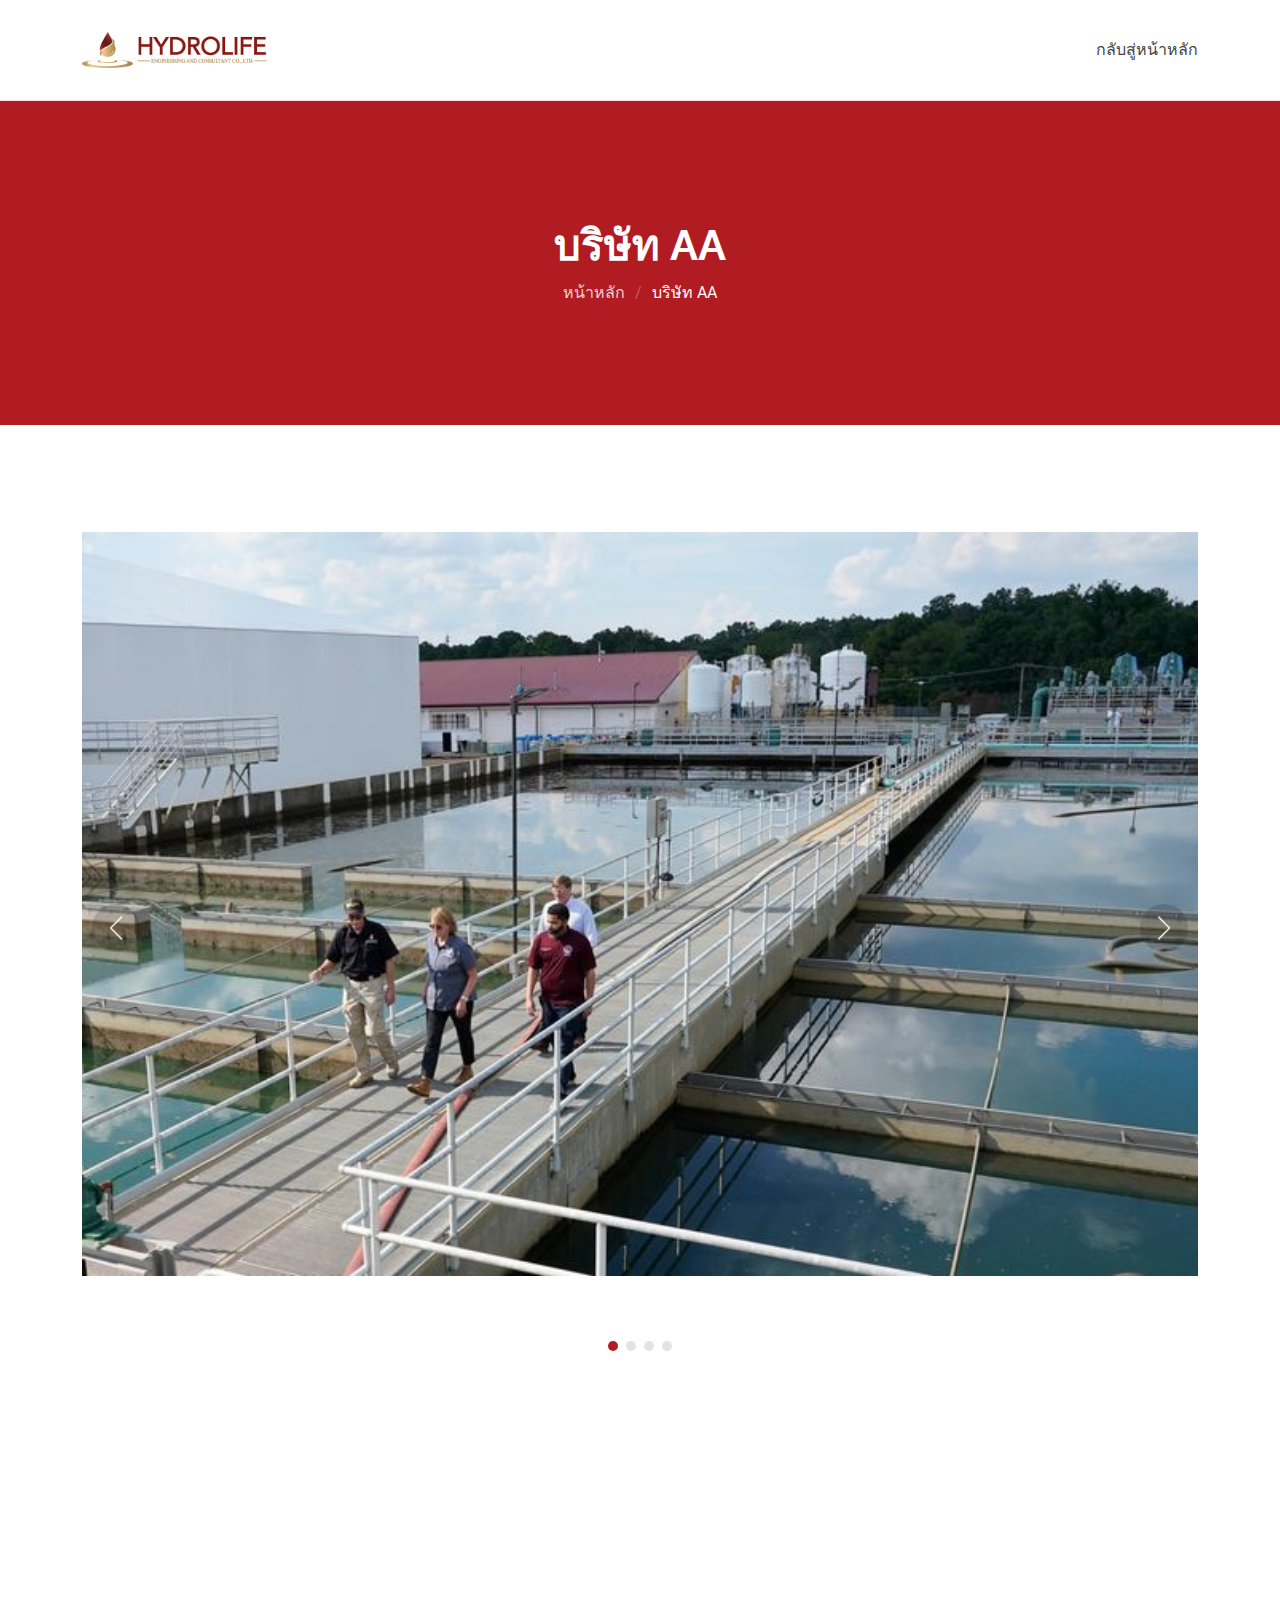
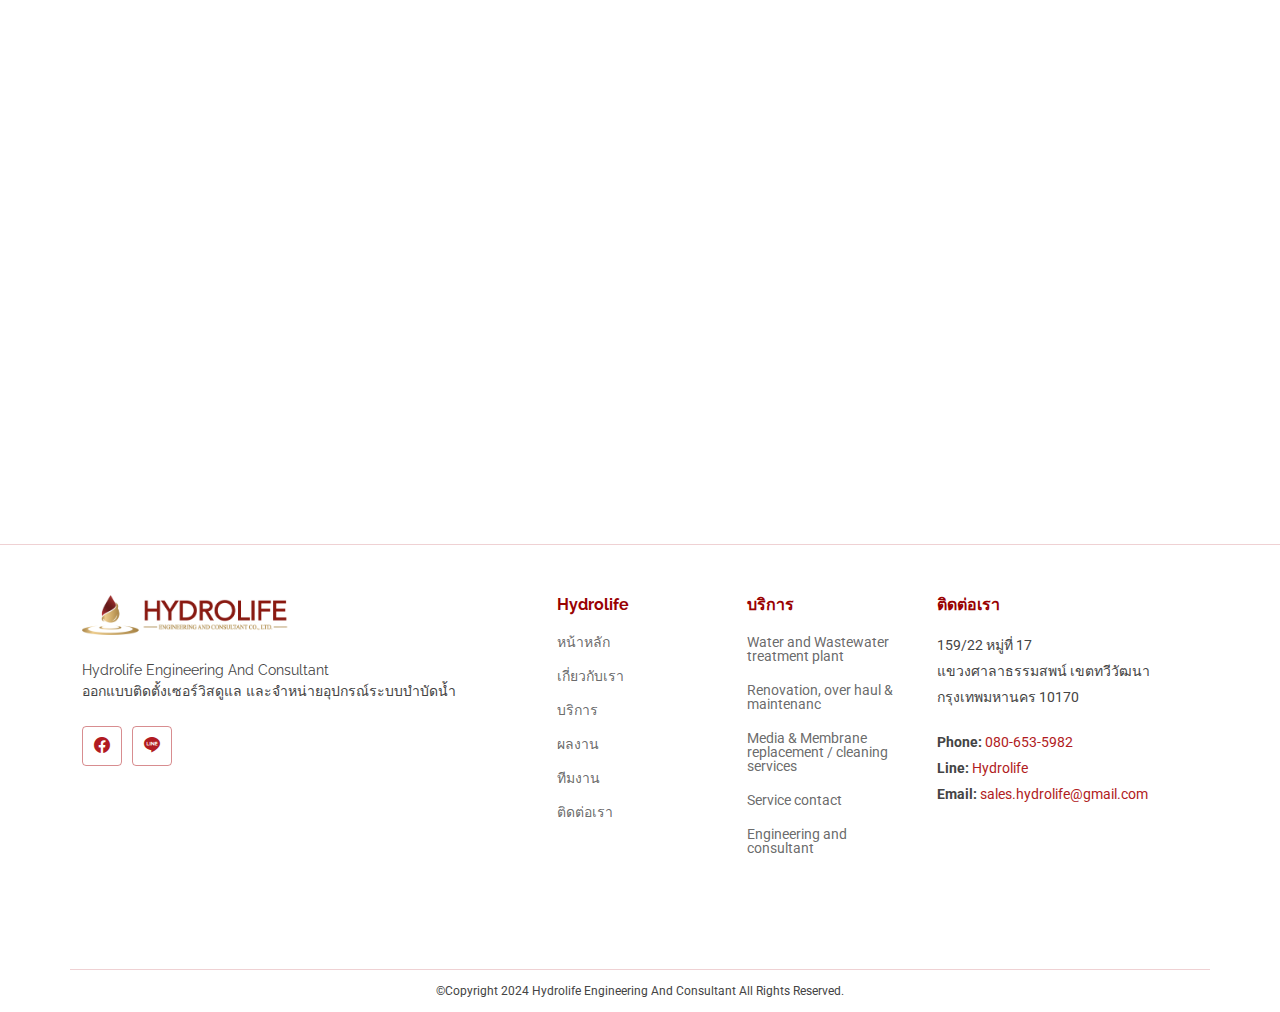
<file:  portfolio-details4.html>
<!DOCTYPE html>
<html lang="en">

<head>
  <meta charset="utf-8">
  <meta content="width=device-width, initial-scale=1.0" name="viewport">
  <title>Portfolio-Details-1</title>
  <meta content="" name="description">
  <meta content="" name="keywords">

 <!-- Favicons -->
 <link href="assets/img/Logo.png" rel="icon">
 <link href="assets/img/Logo.png" rel="apple-touch-icon">

  <!-- Fonts -->
  <link href="https://fonts.googleapis.com" rel="preconnect">
  <link href="https://fonts.gstatic.com" rel="preconnect" crossorigin>
  <link href="https://fonts.googleapis.com/css2?family=Roboto:ital,wght@0,100;0,300;0,400;0,500;0,700;0,900;1,100;1,300;1,400;1,500;1,700;1,900&family=Poppins:ital,wght@0,100;0,200;0,300;0,400;0,500;0,600;0,700;0,800;0,900;1,100;1,200;1,300;1,400;1,500;1,600;1,700;1,800;1,900&family=Raleway:ital,wght@0,100;0,200;0,300;0,400;0,500;0,600;0,700;0,800;0,900;1,100;1,200;1,300;1,400;1,500;1,600;1,700;1,800;1,900&display=swap" rel="stylesheet">

  <!-- Vendor CSS Files -->
  <link href="assets/vendor/bootstrap/css/bootstrap.min.css" rel="stylesheet">
  <link href="assets/vendor/bootstrap-icons/bootstrap-icons.css" rel="stylesheet">
  <link href="assets/vendor/aos/aos.css" rel="stylesheet">
  <link href="assets/vendor/glightbox/css/glightbox.min.css" rel="stylesheet">
  <link href="assets/vendor/swiper/swiper-bundle.min.css" rel="stylesheet">

  <!-- Main CSS File -->
  <link href="assets/css/main.css" rel="stylesheet">

</head>

<body class="portfolio-details-page">

  <header id="header" class="header d-flex align-items-center sticky-top">
    <div class="container-fluid container-xl position-relative d-flex align-items-center">

      <a href="index.html" class="logo d-flex align-items-center me-auto">
        <img src="assets/img/Hydrolift Logo.png" class="img-fluid" alt="">
      </a>

      <nav id="navmenu" class="navmenu">
        <ul>
          <li><a href="index.html">กลับสู่หน้าหลัก<br></a></li>
        </ul>
        <i class="mobile-nav-toggle d-xl-none bi bi-list"></i>
      </nav>

    </div>
  </header>

  <main class="main">

    <!-- Page Title -->
    <div class="page-title" data-aos="fade">
      <div class="container">
        <h1>บริษัท AA</h1>
        <nav class="breadcrumbs">
          <ol>
            <li><a href="index.html">หน้าหลัก</a></li>
            <li class="current">บริษัท AA</li>
          </ol>
        </nav>
      </div>
    </div><!-- End Page Title -->

    <!-- Portfolio Details Section -->
    <section id="portfolio-details" class="portfolio-details section">

      <div class="container" data-aos="fade-up">

        <div class="portfolio-details-slider swiper init-swiper">
          <script type="application/json" class="swiper-config">
            {
              "loop": true,
              "speed": 600,
              "autoplay": {
                "delay": 5000
              },
              "slidesPerView": "auto",
              "navigation": {
                "nextEl": ".swiper-button-next",
                "prevEl": ".swiper-button-prev"
              },
              "pagination": {
                "el": ".swiper-pagination",
                "type": "bullets",
                "clickable": true
              }
            }
          </script>
          <div class="swiper-wrapper align-items-center">

            <div class="swiper-slide">
              <img src="assets/img/t/t1.jpeg" alt="">
            </div>

            <div class="swiper-slide">
              <img src="assets/img/t/t2.jpg" alt="">
            </div>

            <div class="swiper-slide">
              <img src="assets/img/t/t3.jpg" alt="">
            </div>

            <div class="swiper-slide">
              <img src="assets/img/t/t5.jpg" alt="">
            </div>

          </div>
          <div class="swiper-button-prev"></div>
          <div class="swiper-button-next"></div>
          <div class="swiper-pagination"></div>
        </div>

        <div class="row justify-content-between gy-4 mt-4">

          <div class="col-lg-8" data-aos="fade-up">
            <div class="portfolio-description">
              <h2>ระบบจำกัดน้ำเสียภายในโรงงาน</h2>
              <p>
                Autem ipsum nam porro corporis rerum. Quis eos dolorem eos itaque inventore commodi labore quia quia. Exercitationem repudiandae officiis neque suscipit non officia eaque itaque enim. Voluptatem officia accusantium nesciunt est omnis tempora consectetur dignissimos. Sequi nulla at esse enim cum deserunt eius.
              </p>
              <p>
                Amet consequatur qui dolore veniam voluptatem voluptatem sit. Non aspernatur atque natus ut cum nam et. Praesentium error dolores rerum minus sequi quia veritatis eum. Eos et doloribus doloremque nesciunt molestiae laboriosam.
              </p>

              <div class="testimonial-item">
                <p>
                  <i class="bi bi-quote quote-icon-left"></i>
                  <span>Export tempor illum tamen malis malis eram quae irure esse labore quem cillum quid cillum eram malis quorum velit fore eram velit sunt aliqua noster fugiat irure amet legam anim culpa.</span>
                  <i class="bi bi-quote quote-icon-right"></i>
                </p>
                <div>
                  <img src="assets/img/testimonials/testimonials-2.jpg" class="testimonial-img" alt="">
                  <h3>Sara Wilsson</h3>
                  <h4>Designer</h4>
                </div>
              </div>

              <p>
                Impedit ipsum quae et aliquid doloribus et voluptatem quasi. Perspiciatis occaecati earum et magnam animi. Quibusdam non qui ea vitae suscipit vitae sunt. Repudiandae incidunt cumque minus deserunt assumenda tempore. Delectus voluptas necessitatibus est.
              </p>

              <p>
                Sunt voluptatum sapiente facilis quo odio aut ipsum repellat debitis. Molestiae et autem libero. Explicabo et quod necessitatibus similique quis dolor eum. Numquam eaque praesentium rem et qui nesciunt.
              </p>

            </div>
          </div>

          <div class="col-lg-3" data-aos="fade-up" data-aos-delay="100">
            <div class="portfolio-info">
              <h3>ข้อมูลโครงการ</h3>
              <ul>
                <li><strong>หมวดหมู่</strong>ระบบจำกัดน้ำเสียภายในโรงงาน</li>
                <li><strong>ลูกค้า</strong> ASU Company</li>
                <li><strong>วันที่ของโครงการ</strong>19 กรกฏาคม 2567</li>
                <li><a href="index.html" class="btn-visit align-self-start">กลับสู่หน้าหลัก</a></li>
              </ul>
            </div>
          </div>

        </div>

      </div>

    </section><!-- /Portfolio Details Section -->

  </main>


  <footer id="footer" class="footer">

    <div class="container footer-top">
      <div class="row gy-4">
        <div class="col-lg-5 col-md-12 footer-about">
          <a href="index.html" class="logo d-flex align-items-center me-auto">
            <img src="assets/img/Hydrolift Logo.png" class="img-fluid" alt="">
          </a>
          <p> Hydrolife Engineering And Consultant </br>ออกแบบติดตั้งเซอร์วิสดูแล และจำหน่ายอุปกรณ์ระบบบำบัดน้ำ</p>
          <div class="social-links d-flex mt-4">
            <a href=""><i class="bi bi-facebook"></i></a>
            <a href="line://ti/p/@555bvrro?oat__id=3432791"><i class="bi bi-line"></i></a>
            <!---
            <a href=""><i class="bi bi-twitter-x"></i></a>
            <a href=""><i class="bi bi-instagram"></i></a>
            <a href=""><i class="bi bi-linkedin"></i></a>
            -->
          </div>
        </div>

        <div class="col-lg-2 col-6 footer-links">
          <h4>Hydrolife</h4>
          <ul>
            <li><a href="#">หน้าหลัก</a></li>
            <li><a href="#about-alt">เกี่ยวกับเรา</a></li>
            <li><a href="#services">บริการ</a></li>
            <li><a href="#portfolio">ผลงาน</a></li>
            <li><a href="#team">ทีมงาน</a></li>
            <li><a href="#contact">ติดต่อเรา</a></li>
          </ul>
        </div>

        <div class="col-lg-2 col-6 footer-links">
          <h4>บริการ</h4>
          <ul>
            <li><a href="services1.html">Water and Wastewater treatment plant</a></li>
            <li><a href="services2.html">Renovation, over haul & maintenanc</a></li>
            <li><a href="services3.html">Media  & Membrane replacement / cleaning services</a></li>
            <li><a href="services4.html">Service contact</a></li>
            <li><a href="services5.html">Engineering and consultant</a></li>
          </ul>
        </div>

        <div class="col-lg-3 col-md-12 footer-contact text-center text-md-start">
          <h4>ติดต่อเรา</h4>
          <p>159/22 หมู่ที่ 17</p>
          <p>แขวงศาลาธรรมสพน์ เขตทวีวัฒนา</p>
          <p>กรุงเทพมหานคร 10170</p>
          <p class="mt-4"><strong>Phone:</strong> <span> <a href="tel:0806535982">080-653-5982</a></span></p>
          <p><strong>Line:</strong> <span> <a href="line://ti/p/@555bvrro?oat__id=3432791">Hydrolife</a></span></p>
          <p><strong>Email:</strong> <span> <a href="mailto:sales.hydrolife@gmail.com">sales.hydrolife@gmail.com</a></span></p>
        </div>

      </div>
    </div>

  </footer>

  <copy class="copy">
    <div class="container copyright text-center mt-4">
      <p><span>©Copyright 2024 Hydrolife Engineering And Consultant All Rights Reserved.</span></p>
     </div>
  </copy>


  <!-- Scroll Top -->
  <a href="#" id="scroll-top" class="scroll-top d-flex align-items-center justify-content-center"><i class="bi bi-arrow-up-short"></i></a>

  <!-- Preloader -->
  <div id="preloader"></div>

  <!-- Vendor JS Files -->
  <script src="assets/vendor/bootstrap/js/bootstrap.bundle.min.js"></script>
  <script src="assets/vendor/php-email-form/validate.js"></script>
  <script src="assets/vendor/aos/aos.js"></script>
  <script src="assets/vendor/purecounter/purecounter_vanilla.js"></script>
  <script src="assets/vendor/glightbox/js/glightbox.min.js"></script>
  <script src="assets/vendor/swiper/swiper-bundle.min.js"></script>
  <script src="assets/vendor/imagesloaded/imagesloaded.pkgd.min.js"></script>
  <script src="assets/vendor/isotope-layout/isotope.pkgd.min.js"></script>

  <!-- Main JS File -->
  <script src="assets/js/main.js"></script>

</body>

</html>
</file>
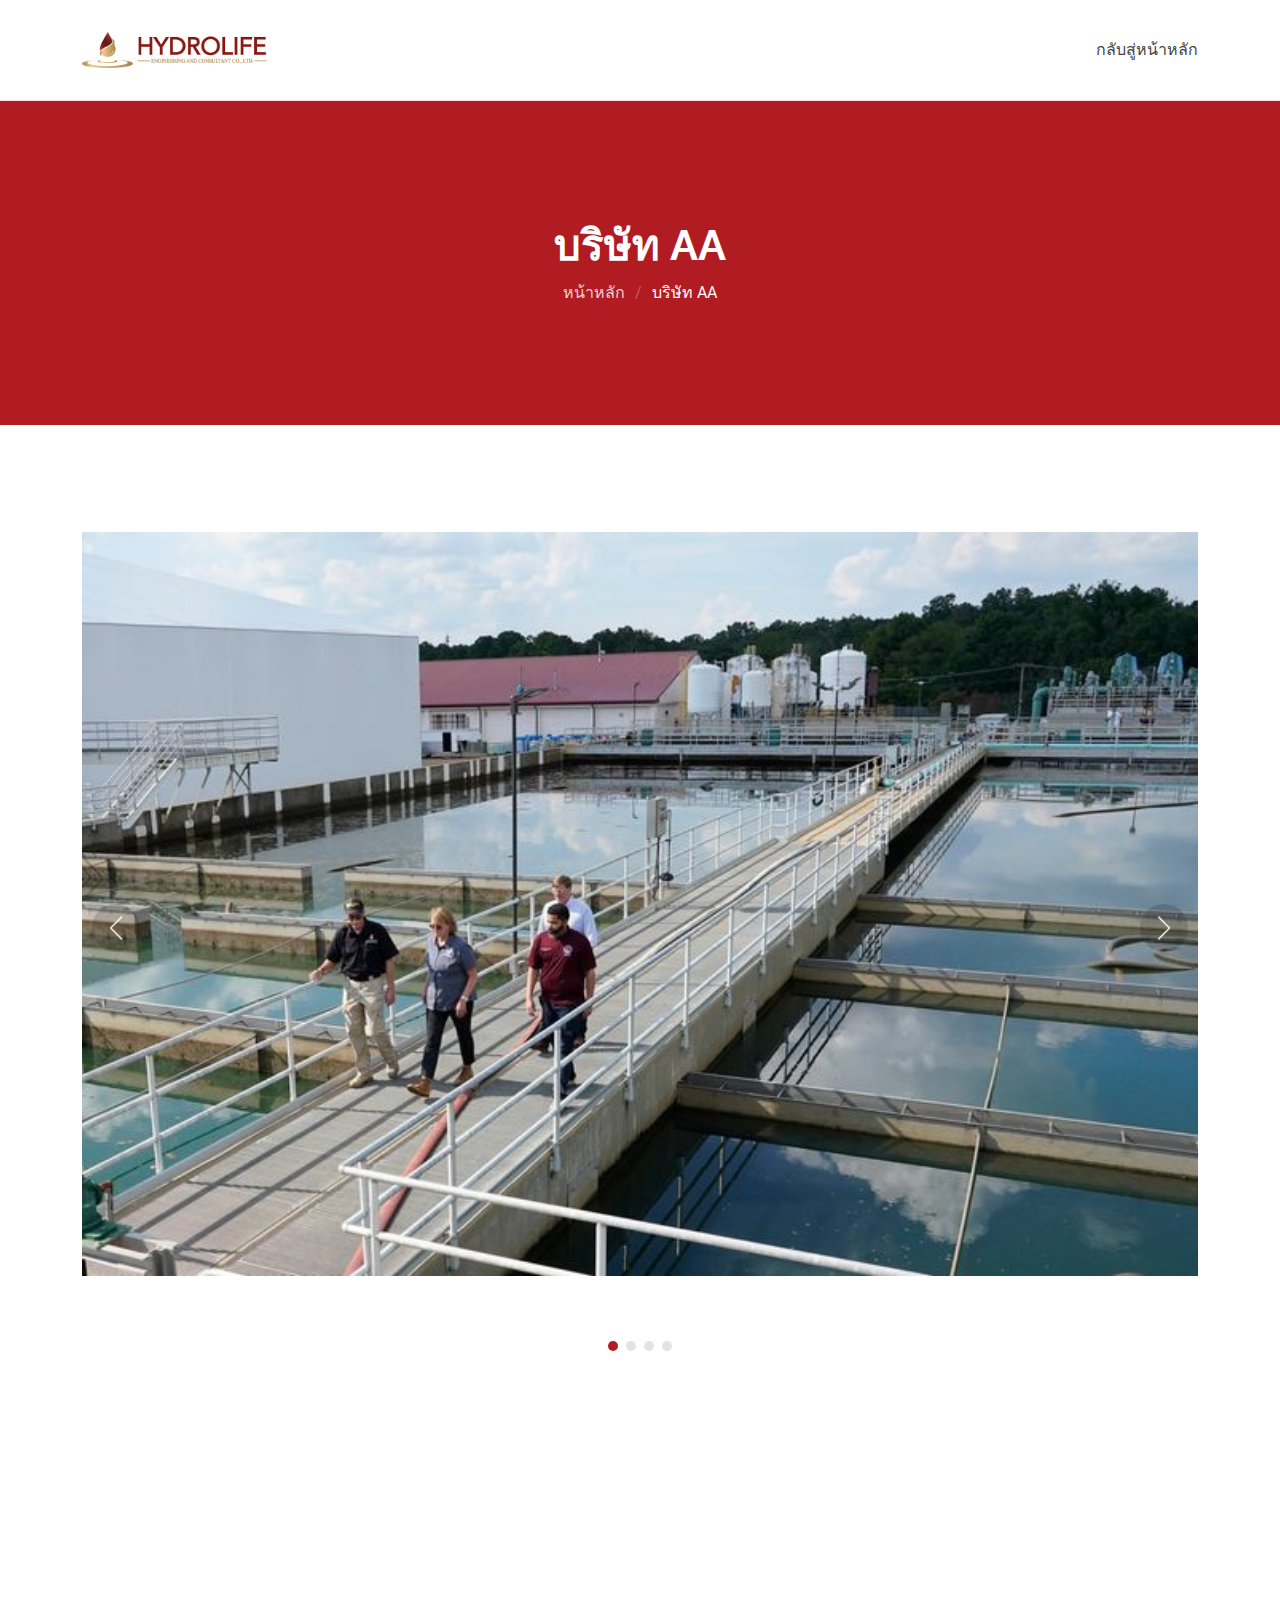
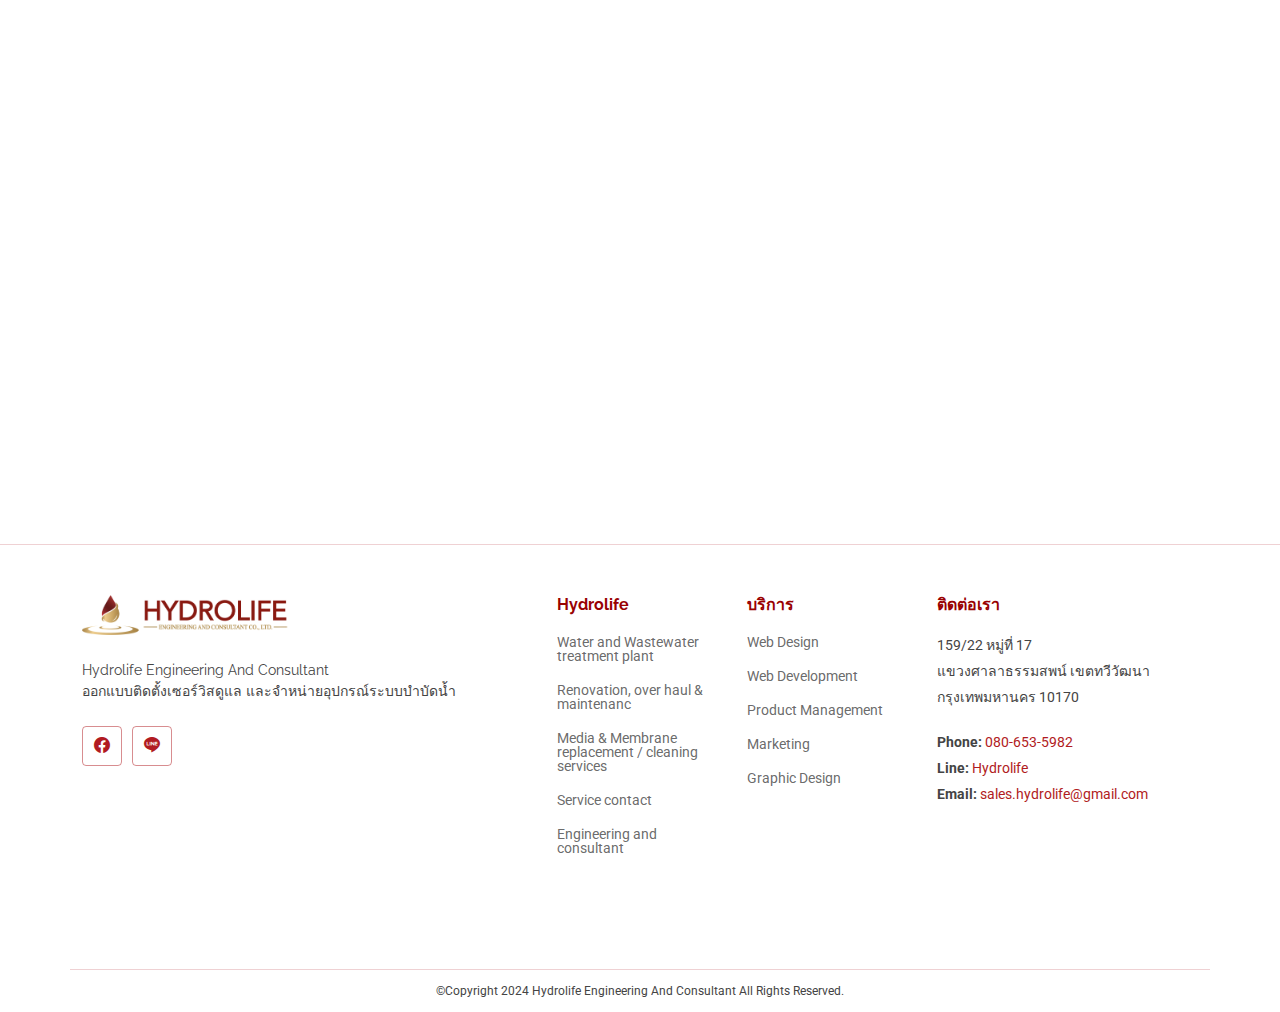
<file: portfolio-details2.html>
<!DOCTYPE html>
<html lang="en">

<head>
  <meta charset="utf-8">
  <meta content="width=device-width, initial-scale=1.0" name="viewport">
  <title>Portfolio-Details-1</title>
  <meta content="" name="description">
  <meta content="" name="keywords">

 <!-- Favicons -->
 <link href="assets/img/Logo.png" rel="icon">
 <link href="assets/img/Logo.png" rel="apple-touch-icon">

  <!-- Fonts -->
  <link href="https://fonts.googleapis.com" rel="preconnect">
  <link href="https://fonts.gstatic.com" rel="preconnect" crossorigin>
  <link href="https://fonts.googleapis.com/css2?family=Roboto:ital,wght@0,100;0,300;0,400;0,500;0,700;0,900;1,100;1,300;1,400;1,500;1,700;1,900&family=Poppins:ital,wght@0,100;0,200;0,300;0,400;0,500;0,600;0,700;0,800;0,900;1,100;1,200;1,300;1,400;1,500;1,600;1,700;1,800;1,900&family=Raleway:ital,wght@0,100;0,200;0,300;0,400;0,500;0,600;0,700;0,800;0,900;1,100;1,200;1,300;1,400;1,500;1,600;1,700;1,800;1,900&display=swap" rel="stylesheet">

  <!-- Vendor CSS Files -->
  <link href="assets/vendor/bootstrap/css/bootstrap.min.css" rel="stylesheet">
  <link href="assets/vendor/bootstrap-icons/bootstrap-icons.css" rel="stylesheet">
  <link href="assets/vendor/aos/aos.css" rel="stylesheet">
  <link href="assets/vendor/glightbox/css/glightbox.min.css" rel="stylesheet">
  <link href="assets/vendor/swiper/swiper-bundle.min.css" rel="stylesheet">

  <!-- Main CSS File -->
  <link href="assets/css/main.css" rel="stylesheet">

</head>

<body class="portfolio-details-page">

  <header id="header" class="header d-flex align-items-center sticky-top">
    <div class="container-fluid container-xl position-relative d-flex align-items-center">

      <a href="index.html" class="logo d-flex align-items-center me-auto">
        <img src="assets/img/Hydrolift Logo.png" class="img-fluid" alt="">
      </a>

      <nav id="navmenu" class="navmenu">
        <ul>
          <li><a href="index.html">กลับสู่หน้าหลัก<br></a></li>
        </ul>
        <i class="mobile-nav-toggle d-xl-none bi bi-list"></i>
      </nav>

    </div>
  </header>

  <main class="main">

    <!-- Page Title -->
    <div class="page-title" data-aos="fade">
      <div class="container">
        <h1>บริษัท AA</h1>
        <nav class="breadcrumbs">
          <ol>
            <li><a href="index.html">หน้าหลัก</a></li>
            <li class="current">บริษัท AA</li>
          </ol>
        </nav>
      </div>
    </div><!-- End Page Title -->

    <!-- Portfolio Details Section -->
    <section id="portfolio-details" class="portfolio-details section">

      <div class="container" data-aos="fade-up">

        <div class="portfolio-details-slider swiper init-swiper">
          <script type="application/json" class="swiper-config">
            {
              "loop": true,
              "speed": 600,
              "autoplay": {
                "delay": 5000
              },
              "slidesPerView": "auto",
              "navigation": {
                "nextEl": ".swiper-button-next",
                "prevEl": ".swiper-button-prev"
              },
              "pagination": {
                "el": ".swiper-pagination",
                "type": "bullets",
                "clickable": true
              }
            }
          </script>
          <div class="swiper-wrapper align-items-center">

            <div class="swiper-slide">
              <img src="assets/img/t/t1.jpeg" alt="">
            </div>

            <div class="swiper-slide">
              <img src="assets/img/t/t2.jpg" alt="">
            </div>

            <div class="swiper-slide">
              <img src="assets/img/t/t3.jpg" alt="">
            </div>

            <div class="swiper-slide">
              <img src="assets/img/t/t5.jpg" alt="">
            </div>

          </div>
          <div class="swiper-button-prev"></div>
          <div class="swiper-button-next"></div>
          <div class="swiper-pagination"></div>
        </div>

        <div class="row justify-content-between gy-4 mt-4">

          <div class="col-lg-8" data-aos="fade-up">
            <div class="portfolio-description">
              <h2>ระบบจำกัดน้ำเสียภายในโรงงาน</h2>
              <p>
                Autem ipsum nam porro corporis rerum. Quis eos dolorem eos itaque inventore commodi labore quia quia. Exercitationem repudiandae officiis neque suscipit non officia eaque itaque enim. Voluptatem officia accusantium nesciunt est omnis tempora consectetur dignissimos. Sequi nulla at esse enim cum deserunt eius.
              </p>
              <p>
                Amet consequatur qui dolore veniam voluptatem voluptatem sit. Non aspernatur atque natus ut cum nam et. Praesentium error dolores rerum minus sequi quia veritatis eum. Eos et doloribus doloremque nesciunt molestiae laboriosam.
              </p>

              <div class="testimonial-item">
                <p>
                  <i class="bi bi-quote quote-icon-left"></i>
                  <span>Export tempor illum tamen malis malis eram quae irure esse labore quem cillum quid cillum eram malis quorum velit fore eram velit sunt aliqua noster fugiat irure amet legam anim culpa.</span>
                  <i class="bi bi-quote quote-icon-right"></i>
                </p>
                <div>
                  <img src="assets/img/testimonials/testimonials-2.jpg" class="testimonial-img" alt="">
                  <h3>Sara Wilsson</h3>
                  <h4>Designer</h4>
                </div>
              </div>

              <p>
                Impedit ipsum quae et aliquid doloribus et voluptatem quasi. Perspiciatis occaecati earum et magnam animi. Quibusdam non qui ea vitae suscipit vitae sunt. Repudiandae incidunt cumque minus deserunt assumenda tempore. Delectus voluptas necessitatibus est.
              </p>

              <p>
                Sunt voluptatum sapiente facilis quo odio aut ipsum repellat debitis. Molestiae et autem libero. Explicabo et quod necessitatibus similique quis dolor eum. Numquam eaque praesentium rem et qui nesciunt.
              </p>

            </div>
          </div>

          <div class="col-lg-3" data-aos="fade-up" data-aos-delay="100">
            <div class="portfolio-info">
              <h3>ข้อมูลโครงการ</h3>
              <ul>
                <li><strong>หมวดหมู่</strong>ระบบจำกัดน้ำเสียภายในโรงงาน</li>
                <li><strong>ลูกค้า</strong> ASU Company</li>
                <li><strong>วันที่ของโครงการ</strong>19 กรกฏาคม 2567</li>
                <li><a href="index.html" class="btn-visit align-self-start">กลับสู่หน้าหลัก</a></li>
              </ul>
            </div>
          </div>

        </div>

      </div>

    </section><!-- /Portfolio Details Section -->

  </main>


  <footer id="footer" class="footer">

    <div class="container footer-top">
      <div class="row gy-4">
        <div class="col-lg-5 col-md-12 footer-about">
          <a href="index.html" class="logo d-flex align-items-center me-auto">
            <img src="assets/img/Hydrolift Logo.png" class="img-fluid" alt="">
          </a>
          <p> Hydrolife Engineering And Consultant </br>ออกแบบติดตั้งเซอร์วิสดูแล และจำหน่ายอุปกรณ์ระบบบำบัดน้ำ</p>
          <div class="social-links d-flex mt-4">
            <a href=""><i class="bi bi-facebook"></i></a>
            <a href="line://ti/p/@555bvrro?oat__id=3432791"><i class="bi bi-line"></i></a>
            <!---
            <a href=""><i class="bi bi-twitter-x"></i></a>
            <a href=""><i class="bi bi-instagram"></i></a>
            <a href=""><i class="bi bi-linkedin"></i></a>
            -->
          </div>
        </div>

        <div class="col-lg-2 col-6 footer-links">
          <h4>Hydrolife</h4>
          <ul>
            <li><a href="services1.html">Water and Wastewater treatment plant</a></li>
            <li><a href="services2.html">Renovation, over haul & maintenanc</a></li>
            <li><a href="services3.html">Media  & Membrane replacement / cleaning services</a></li>
            <li><a href="services4.html">Service contact</a></li>
            <li><a href="services5.html">Engineering and consultant</a></li>
          </ul>
        </div>

        <div class="col-lg-2 col-6 footer-links">
          <h4>บริการ</h4>
          <ul>
            <li><a href="#">Web Design</a></li>
            <li><a href="#">Web Development</a></li>
            <li><a href="#">Product Management</a></li>
            <li><a href="#">Marketing</a></li>
            <li><a href="#">Graphic Design</a></li>
          </ul>
        </div>

        <div class="col-lg-3 col-md-12 footer-contact text-center text-md-start">
          <h4>ติดต่อเรา</h4>
          <p>159/22 หมู่ที่ 17</p>
          <p>แขวงศาลาธรรมสพน์ เขตทวีวัฒนา</p>
          <p>กรุงเทพมหานคร 10170</p>
          <p class="mt-4"><strong>Phone:</strong> <span> <a href="tel:0806535982">080-653-5982</a></span></p>
          <p><strong>Line:</strong> <span> <a href="line://ti/p/@555bvrro?oat__id=3432791">Hydrolife</a></span></p>
          <p><strong>Email:</strong> <span> <a href="mailto:sales.hydrolife@gmail.com">sales.hydrolife@gmail.com</a></span></p>
        </div>

      </div>
    </div>

  </footer>

  <copy class="copy">
    <div class="container copyright text-center mt-4">
      <p><span>©Copyright 2024 Hydrolife Engineering And Consultant All Rights Reserved.</span></p>
     </div>
  </copy>


  <!-- Scroll Top -->
  <a href="#" id="scroll-top" class="scroll-top d-flex align-items-center justify-content-center"><i class="bi bi-arrow-up-short"></i></a>

  <!-- Preloader -->
  <div id="preloader"></div>

  <!-- Vendor JS Files -->
  <script src="assets/vendor/bootstrap/js/bootstrap.bundle.min.js"></script>
  <script src="assets/vendor/php-email-form/validate.js"></script>
  <script src="assets/vendor/aos/aos.js"></script>
  <script src="assets/vendor/purecounter/purecounter_vanilla.js"></script>
  <script src="assets/vendor/glightbox/js/glightbox.min.js"></script>
  <script src="assets/vendor/swiper/swiper-bundle.min.js"></script>
  <script src="assets/vendor/imagesloaded/imagesloaded.pkgd.min.js"></script>
  <script src="assets/vendor/isotope-layout/isotope.pkgd.min.js"></script>

  <!-- Main JS File -->
  <script src="assets/js/main.js"></script>

</body>

</html>
</file>
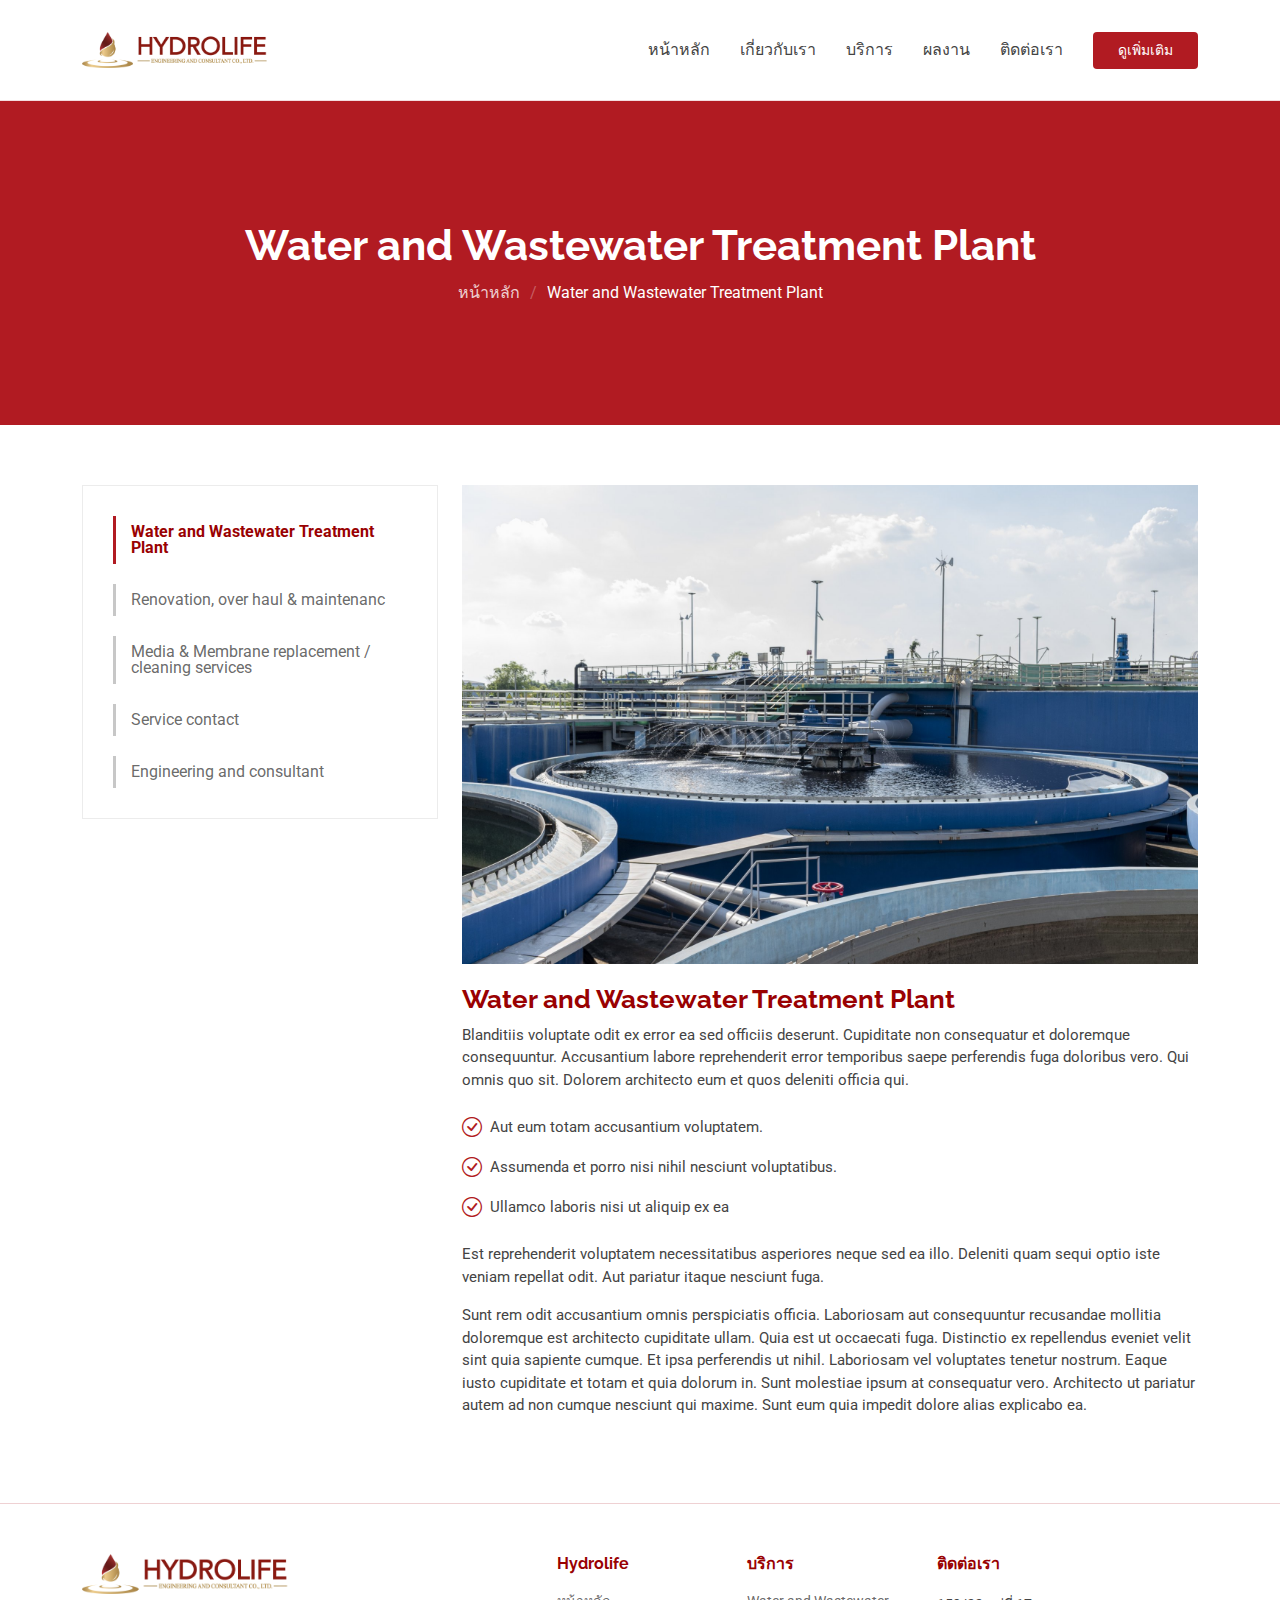
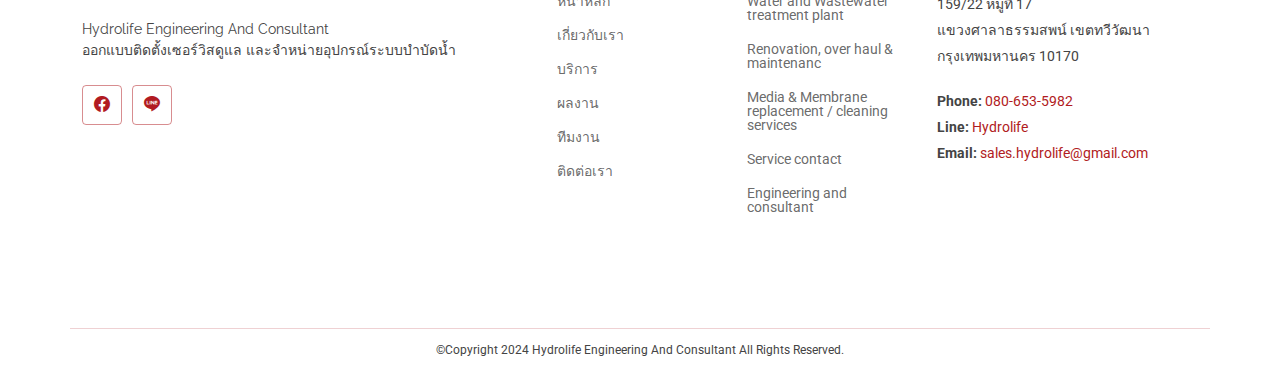
<file: services1.html>
<!DOCTYPE html>
<html lang="en">

<head>
  <meta charset="utf-8">
  <meta content="width=device-width, initial-scale=1.0" name="viewport">
  <title>Water and Wastewater Treatment Plant</title>
  <meta content="" name="description">
  <meta content="" name="keywords">

  <!-- Favicons -->
  <link href="assets/img/Logo.png" rel="icon">
  <link href="assets/img/Logo.png" rel="apple-touch-icon">

  <!-- Fonts -->
  <link href="https://fonts.googleapis.com" rel="preconnect">
  <link href="https://fonts.gstatic.com" rel="preconnect" crossorigin>
  <link href="https://fonts.googleapis.com/css2?family=Roboto:ital,wght@0,100;0,300;0,400;0,500;0,700;0,900;1,100;1,300;1,400;1,500;1,700;1,900&family=Poppins:ital,wght@0,100;0,200;0,300;0,400;0,500;0,600;0,700;0,800;0,900;1,100;1,200;1,300;1,400;1,500;1,600;1,700;1,800;1,900&family=Raleway:ital,wght@0,100;0,200;0,300;0,400;0,500;0,600;0,700;0,800;0,900;1,100;1,200;1,300;1,400;1,500;1,600;1,700;1,800;1,900&display=swap" rel="stylesheet">

  <!-- Vendor CSS Files -->
  <link href="assets/vendor/bootstrap/css/bootstrap.min.css" rel="stylesheet">
  <link href="assets/vendor/bootstrap-icons/bootstrap-icons.css" rel="stylesheet">
  <link href="assets/vendor/aos/aos.css" rel="stylesheet">
  <link href="assets/vendor/glightbox/css/glightbox.min.css" rel="stylesheet">
  <link href="assets/vendor/swiper/swiper-bundle.min.css" rel="stylesheet">

  <!-- Main CSS File -->
  <link href="assets/css/main.css" rel="stylesheet">

  <!-- =======================================================
  * Template Name: OnePage
  * Template URL: https://bootstrapmade.com/onepage-multipurpose-bootstrap-template/
  * Updated: Jun 14 2024 with Bootstrap v5.3.3
  * Author: BootstrapMade.com
  * License: https://bootstrapmade.com/license/
  ======================================================== -->
</head>

<body class="service-details-page">

  <header id="header" class="header d-flex align-items-center sticky-top">
    <div class="container-fluid container-xl position-relative d-flex align-items-center">

      <a href="index.html" class="logo d-flex align-items-center me-auto">
        <img src="assets/img/Hydrolift Logo.png" class="img-fluid custom-image" alt="">
      </a>

      <nav id="navmenu" class="navmenu">
        <ul>
          <li><a href="#hero">หน้าหลัก<br></a></li>
          <li><a href="#about">เกี่ยวกับเรา</a></li>
          <li><a href="#services">บริการ</a></li>
          <li><a href="#portfolio">ผลงาน</a></li>

          <!--
          <li><a href="#team">Team</a></li>
          <li class="dropdown"><a href="#"><span>Dropdown</span> <i class="bi bi-chevron-down toggle-dropdown"></i></a>
            <ul>
              <li><a href="#">Dropdown 1</a></li>
              <li class="dropdown"><a href="#"><span>Deep Dropdown</span> <i class="bi bi-chevron-down toggle-dropdown"></i></a>
                <ul>
                  <li><a href="#">Deep Dropdown 1</a></li>
                  <li><a href="#">Deep Dropdown 2</a></li>
                  <li><a href="#">Deep Dropdown 3</a></li>
                  <li><a href="#">Deep Dropdown 4</a></li>
                  <li><a href="#">Deep Dropdown 5</a></li>
                </ul>
              </li>
              <li><a href="#">Dropdown 2</a></li>
              <li><a href="#">Dropdown 3</a></li>
              <li><a href="#">Dropdown 4</a></li>
            </ul>
          </li>
        -->
          <li><a href="#contact">ติดต่อเรา</a></li>
        </ul>
        <i class="mobile-nav-toggle d-xl-none bi bi-list"></i>
      </nav>

      <a class="btn-getstarted" href="#about-alt">ดูเพิ่มเติม</a>

    </div>
  </header>

  <main class="main">

    <!-- Page Title -->
    <div class="page-title" data-aos="fade">
      <div class="container">
        <h1>Water and Wastewater Treatment Plant</h1>
        <nav class="breadcrumbs">
          <ol>
            <li><a href="index.html">หน้าหลัก</a></li>
            <li class="current">Water and Wastewater Treatment Plant</li>
          </ol>
        </nav>
      </div>
    </div><!-- End Page Title -->

    <!-- Service Details Section -->
    <section id="service-details" class="service-details section">

      <div class="container">

        <div class="row gy-4">

          <div class="col-lg-4" data-aos="fade-up" data-aos-delay="100">
            <div class="services-list">
              <a href="services1.html" class="active">Water and Wastewater Treatment Plant</a>
              <a href="services2.html">Renovation, over haul & maintenanc</a>
              <a href="services3.html">Media  & Membrane replacement / cleaning services</a>
              <a href="services4.html">Service contact</a>
              <a href="services5.html">Engineering and consultant</a>
            </div>

            <!--
            <h4>Enim qui eos rerum in delectus</h4>
            <p>Nam voluptatem quasi numquam quas fugiat ex temporibus quo est. Quia aut quam quod facere ut non occaecati ut aut. Nesciunt mollitia illum tempore corrupti sed eum reiciendis. Maxime modi rerum.</p>
            -->
          </div>

          <div class="col-lg-8" data-aos="fade-up" data-aos-delay="200">
            <img src="assets/img/t/t4.jpeg" alt="" class="img-fluid services-img">
            <h3>Water and Wastewater Treatment Plant</h3>
            <p>
              Blanditiis voluptate odit ex error ea sed officiis deserunt. Cupiditate non consequatur et doloremque consequuntur. Accusantium labore reprehenderit error temporibus saepe perferendis fuga doloribus vero. Qui omnis quo sit. Dolorem architecto eum et quos deleniti officia qui.
            </p>
            <ul>
              <li><i class="bi bi-check-circle"></i> <span>Aut eum totam accusantium voluptatem.</span></li>
              <li><i class="bi bi-check-circle"></i> <span>Assumenda et porro nisi nihil nesciunt voluptatibus.</span></li>
              <li><i class="bi bi-check-circle"></i> <span>Ullamco laboris nisi ut aliquip ex ea</span></li>
            </ul>
            <p>
              Est reprehenderit voluptatem necessitatibus asperiores neque sed ea illo. Deleniti quam sequi optio iste veniam repellat odit. Aut pariatur itaque nesciunt fuga.
            </p>
            <p>
              Sunt rem odit accusantium omnis perspiciatis officia. Laboriosam aut consequuntur recusandae mollitia doloremque est architecto cupiditate ullam. Quia est ut occaecati fuga. Distinctio ex repellendus eveniet velit sint quia sapiente cumque. Et ipsa perferendis ut nihil. Laboriosam vel voluptates tenetur nostrum. Eaque iusto cupiditate et totam et quia dolorum in. Sunt molestiae ipsum at consequatur vero. Architecto ut pariatur autem ad non cumque nesciunt qui maxime. Sunt eum quia impedit dolore alias explicabo ea.
            </p>
          </div>

        </div>

      </div>

    </section><!-- /Service Details Section -->

  </main>


  <footer id="footer" class="footer">

    <div class="container footer-top">
      <div class="row gy-4">
        <div class="col-lg-5 col-md-12 footer-about">
          <a href="index.html" class="logo d-flex align-items-center me-auto">
            <img src="assets/img/Hydrolift Logo.png" class="img-fluid" alt="">
          </a>
          <p> Hydrolife Engineering And Consultant </br>ออกแบบติดตั้งเซอร์วิสดูแล และจำหน่ายอุปกรณ์ระบบบำบัดน้ำ</p>
          <div class="social-links d-flex mt-4">
            <a href=""><i class="bi bi-facebook"></i></a>
            <a href="line://ti/p/@555bvrro?oat__id=3432791"><i class="bi bi-line"></i></a>
            <!---
            <a href=""><i class="bi bi-twitter-x"></i></a>
            <a href=""><i class="bi bi-instagram"></i></a>
            <a href=""><i class="bi bi-linkedin"></i></a>
            -->
          </div>
        </div>

        <div class="col-lg-2 col-6 footer-links">
          <h4>Hydrolife</h4>
          <ul>
            <li><a href="#">หน้าหลัก</a></li>
            <li><a href="#about-alt">เกี่ยวกับเรา</a></li>
            <li><a href="#services">บริการ</a></li>
            <li><a href="#portfolio">ผลงาน</a></li>
            <li><a href="#team">ทีมงาน</a></li>
            <li><a href="#contact">ติดต่อเรา</a></li>
          </ul>
        </div>

        <div class="col-lg-2 col-6 footer-links">
          <h4>บริการ</h4>
          <ul>
            <li><a href="services1.html">Water and Wastewater treatment plant</a></li>
            <li><a href="services2.html">Renovation, over haul & maintenanc</a></li>
            <li><a href="services3.html">Media  & Membrane replacement / cleaning services</a></li>
            <li><a href="services4.html">Service contact</a></li>
            <li><a href="services5.html">Engineering and consultant</a></li>
          </ul>
        </div>

        <div class="col-lg-3 col-md-12 footer-contact text-center text-md-start">
          <h4>ติดต่อเรา</h4>
          <p>159/22 หมู่ที่ 17</p>
          <p>แขวงศาลาธรรมสพน์ เขตทวีวัฒนา</p>
          <p>กรุงเทพมหานคร 10170</p>
          <p class="mt-4"><strong>Phone:</strong> <span> <a href="tel:0806535982">080-653-5982</a></span></p>
          <p><strong>Line:</strong> <span> <a href="line://ti/p/@555bvrro?oat__id=3432791">Hydrolife</a></span></p>
          <p><strong>Email:</strong> <span> <a href="mailto:sales.hydrolife@gmail.com">sales.hydrolife@gmail.com</a></span></p>
        </div>

      </div>
    </div>

  </footer>

  <copy class="copy">
    <div class="container copyright text-center mt-4">
      <p><span>©Copyright 2024 Hydrolife Engineering And Consultant All Rights Reserved.</span></p>
     </div>
  </copy>


  <!-- Scroll Top -->
  <a href="#" id="scroll-top" class="scroll-top d-flex align-items-center justify-content-center"><i class="bi bi-arrow-up-short"></i></a>

  <!-- Preloader -->
  <div id="preloader"></div>

  <!-- Vendor JS Files -->
  <script src="assets/vendor/bootstrap/js/bootstrap.bundle.min.js"></script>
  <script src="assets/vendor/php-email-form/validate.js"></script>
  <script src="assets/vendor/aos/aos.js"></script>
  <script src="assets/vendor/purecounter/purecounter_vanilla.js"></script>
  <script src="assets/vendor/glightbox/js/glightbox.min.js"></script>
  <script src="assets/vendor/swiper/swiper-bundle.min.js"></script>
  <script src="assets/vendor/imagesloaded/imagesloaded.pkgd.min.js"></script>
  <script src="assets/vendor/isotope-layout/isotope.pkgd.min.js"></script>

  <!-- Main JS File -->
  <script src="assets/js/main.js"></script>

</body>

</html>
</file>
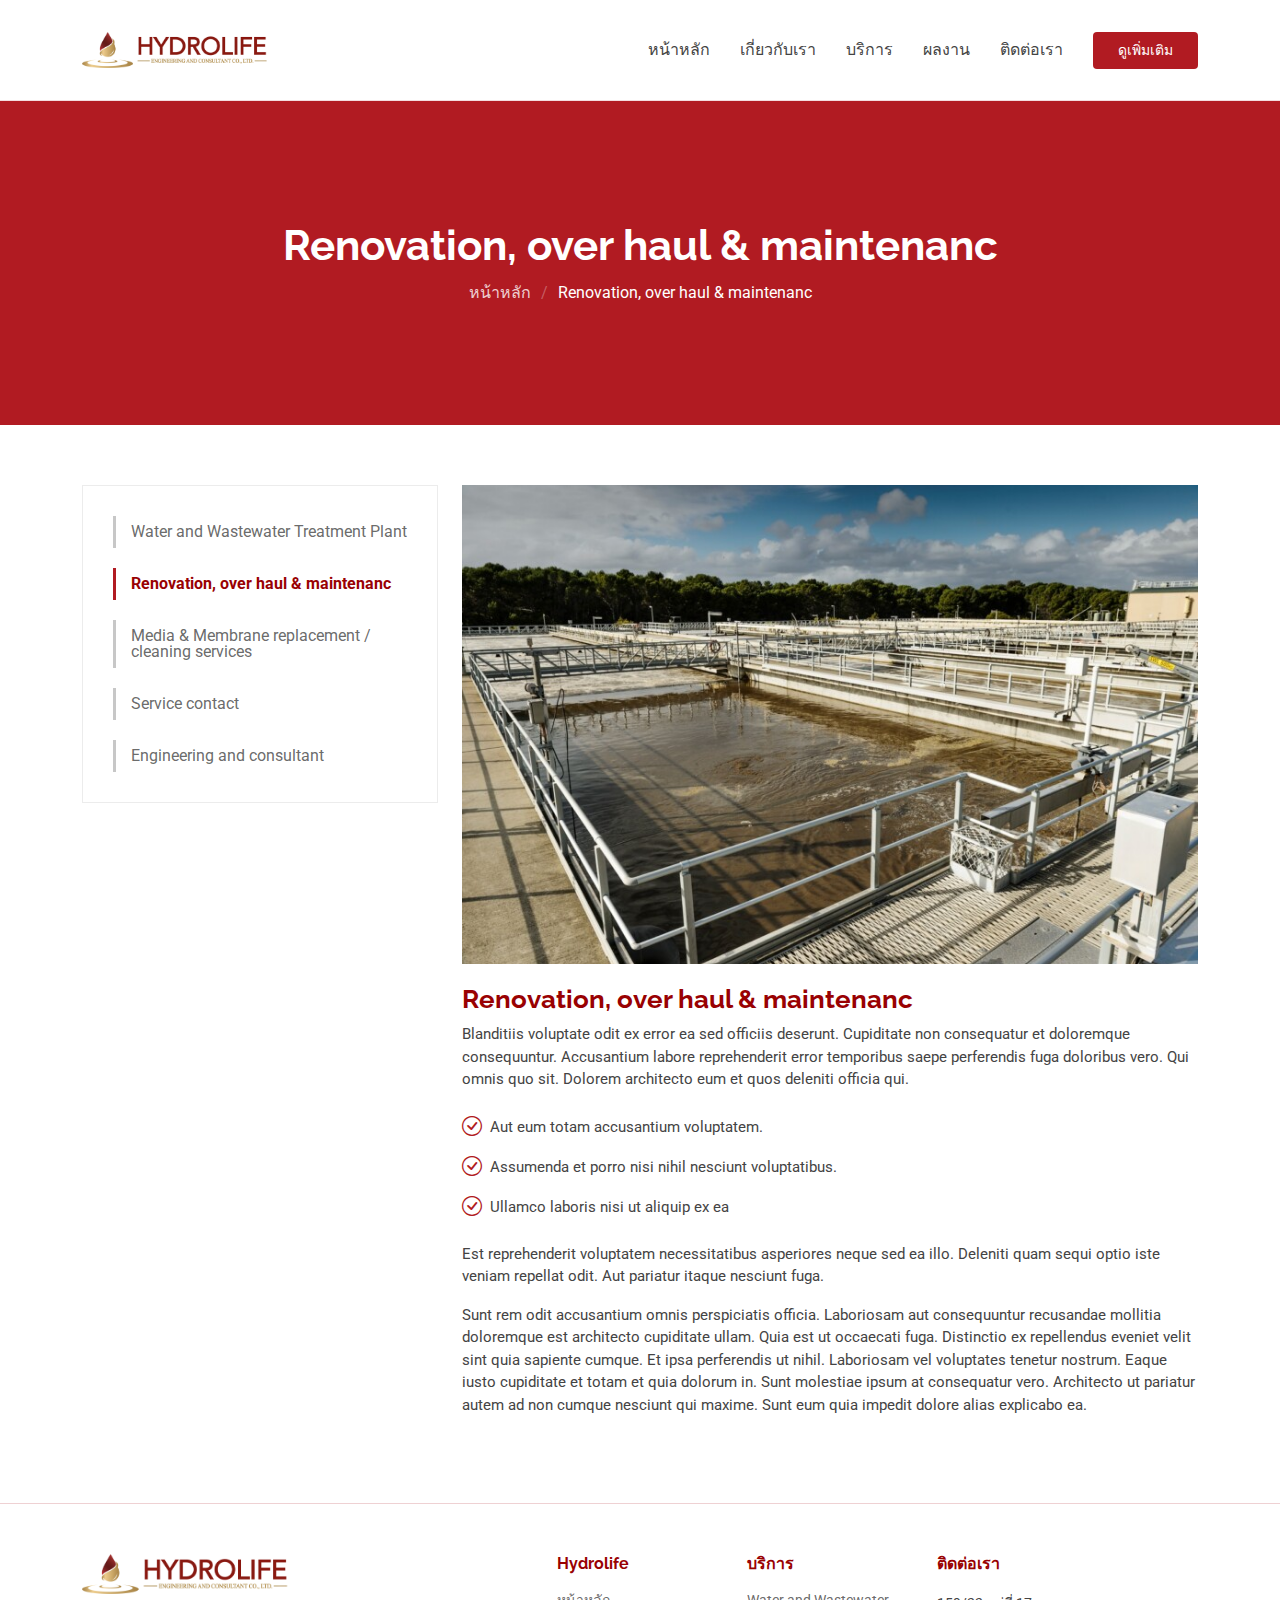
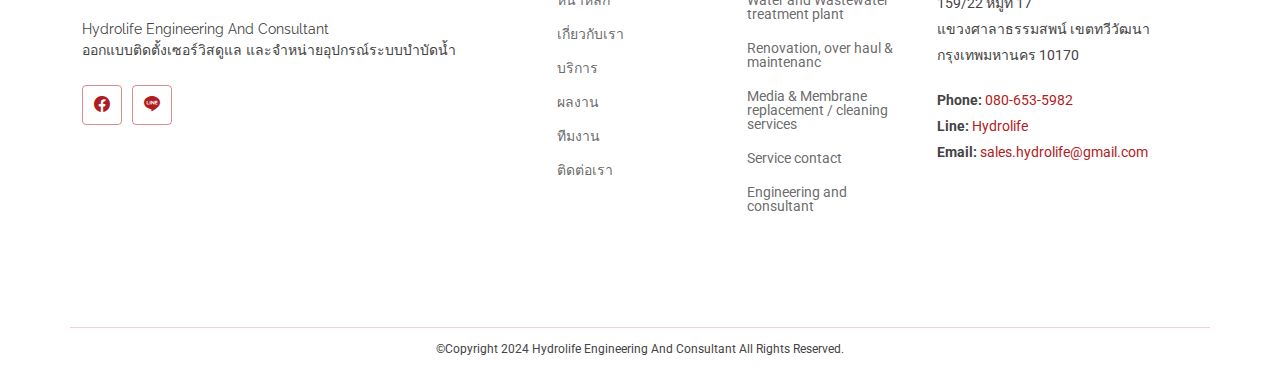
<file: services2.html>
<!DOCTYPE html>
<html lang="en">

<head>
  <meta charset="utf-8">
  <meta content="width=device-width, initial-scale=1.0" name="viewport">
  <title>Renovation, over haul & maintenanc</title>
  <meta content="" name="description">
  <meta content="" name="keywords">

  <!-- Favicons -->
  <link href="assets/img/Logo.png" rel="icon">
  <link href="assets/img/Logo.png" rel="apple-touch-icon">

  <!-- Fonts -->
  <link href="https://fonts.googleapis.com" rel="preconnect">
  <link href="https://fonts.gstatic.com" rel="preconnect" crossorigin>
  <link href="https://fonts.googleapis.com/css2?family=Roboto:ital,wght@0,100;0,300;0,400;0,500;0,700;0,900;1,100;1,300;1,400;1,500;1,700;1,900&family=Poppins:ital,wght@0,100;0,200;0,300;0,400;0,500;0,600;0,700;0,800;0,900;1,100;1,200;1,300;1,400;1,500;1,600;1,700;1,800;1,900&family=Raleway:ital,wght@0,100;0,200;0,300;0,400;0,500;0,600;0,700;0,800;0,900;1,100;1,200;1,300;1,400;1,500;1,600;1,700;1,800;1,900&display=swap" rel="stylesheet">

  <!-- Vendor CSS Files -->
  <link href="assets/vendor/bootstrap/css/bootstrap.min.css" rel="stylesheet">
  <link href="assets/vendor/bootstrap-icons/bootstrap-icons.css" rel="stylesheet">
  <link href="assets/vendor/aos/aos.css" rel="stylesheet">
  <link href="assets/vendor/glightbox/css/glightbox.min.css" rel="stylesheet">
  <link href="assets/vendor/swiper/swiper-bundle.min.css" rel="stylesheet">

  <!-- Main CSS File -->
  <link href="assets/css/main.css" rel="stylesheet">

  <!-- =======================================================
  * Template Name: OnePage
  * Template URL: https://bootstrapmade.com/onepage-multipurpose-bootstrap-template/
  * Updated: Jun 14 2024 with Bootstrap v5.3.3
  * Author: BootstrapMade.com
  * License: https://bootstrapmade.com/license/
  ======================================================== -->
</head>

<body class="service-details-page">

  <header id="header" class="header d-flex align-items-center sticky-top">
    <div class="container-fluid container-xl position-relative d-flex align-items-center">

      <a href="index.html" class="logo d-flex align-items-center me-auto">
        <img src="assets/img/Hydrolift Logo.png" class="img-fluid custom-image" alt="">
      </a>

      <nav id="navmenu" class="navmenu">
        <ul>
          <li><a href="#hero">หน้าหลัก<br></a></li>
          <li><a href="#about">เกี่ยวกับเรา</a></li>
          <li><a href="#services">บริการ</a></li>
          <li><a href="#portfolio">ผลงาน</a></li>

          <!--
          <li><a href="#team">Team</a></li>
          <li class="dropdown"><a href="#"><span>Dropdown</span> <i class="bi bi-chevron-down toggle-dropdown"></i></a>
            <ul>
              <li><a href="#">Dropdown 1</a></li>
              <li class="dropdown"><a href="#"><span>Deep Dropdown</span> <i class="bi bi-chevron-down toggle-dropdown"></i></a>
                <ul>
                  <li><a href="#">Deep Dropdown 1</a></li>
                  <li><a href="#">Deep Dropdown 2</a></li>
                  <li><a href="#">Deep Dropdown 3</a></li>
                  <li><a href="#">Deep Dropdown 4</a></li>
                  <li><a href="#">Deep Dropdown 5</a></li>
                </ul>
              </li>
              <li><a href="#">Dropdown 2</a></li>
              <li><a href="#">Dropdown 3</a></li>
              <li><a href="#">Dropdown 4</a></li>
            </ul>
          </li>
        -->
          <li><a href="#contact">ติดต่อเรา</a></li>
        </ul>
        <i class="mobile-nav-toggle d-xl-none bi bi-list"></i>
      </nav>

      <a class="btn-getstarted" href="#about-alt">ดูเพิ่มเติม</a>

    </div>
  </header>

  <main class="main">

    <!-- Page Title -->
    <div class="page-title" data-aos="fade">
      <div class="container">
        <h1>Renovation, over haul & maintenanc</h1>
        <nav class="breadcrumbs">
          <ol>
            <li><a href="index.html">หน้าหลัก</a></li>
            <li class="current">Renovation, over haul & maintenanc</li>
          </ol>
        </nav>
      </div>
    </div><!-- End Page Title -->

    <!-- Service Details Section -->
    <section id="service-details" class="service-details section">

      <div class="container">

        <div class="row gy-4">

          <div class="col-lg-4" data-aos="fade-up" data-aos-delay="100">
            <div class="services-list">
              <a href="services1.html" >Water and Wastewater Treatment Plant</a>
              <a href="services2.html" class="active">Renovation, over haul & maintenanc</a>
              <a href="services3.html">Media  & Membrane replacement / cleaning services</a>
              <a href="services4.html">Service contact</a>
              <a href="services5.html">Engineering and consultant</a>
            </div>

            <!--
            <h4>Enim qui eos rerum in delectus</h4>
            <p>Nam voluptatem quasi numquam quas fugiat ex temporibus quo est. Quia aut quam quod facere ut non occaecati ut aut. Nesciunt mollitia illum tempore corrupti sed eum reiciendis. Maxime modi rerum.</p>
            -->
          </div>

          <div class="col-lg-8" data-aos="fade-up" data-aos-delay="200">
            <img src="assets/img/t/t12.jpg" alt="" class="img-fluid services-img">
            <h3>Renovation, over haul & maintenanc</h3>
            <p>
              Blanditiis voluptate odit ex error ea sed officiis deserunt. Cupiditate non consequatur et doloremque consequuntur. Accusantium labore reprehenderit error temporibus saepe perferendis fuga doloribus vero. Qui omnis quo sit. Dolorem architecto eum et quos deleniti officia qui.
            </p>
            <ul>
              <li><i class="bi bi-check-circle"></i> <span>Aut eum totam accusantium voluptatem.</span></li>
              <li><i class="bi bi-check-circle"></i> <span>Assumenda et porro nisi nihil nesciunt voluptatibus.</span></li>
              <li><i class="bi bi-check-circle"></i> <span>Ullamco laboris nisi ut aliquip ex ea</span></li>
            </ul>
            <p>
              Est reprehenderit voluptatem necessitatibus asperiores neque sed ea illo. Deleniti quam sequi optio iste veniam repellat odit. Aut pariatur itaque nesciunt fuga.
            </p>
            <p>
              Sunt rem odit accusantium omnis perspiciatis officia. Laboriosam aut consequuntur recusandae mollitia doloremque est architecto cupiditate ullam. Quia est ut occaecati fuga. Distinctio ex repellendus eveniet velit sint quia sapiente cumque. Et ipsa perferendis ut nihil. Laboriosam vel voluptates tenetur nostrum. Eaque iusto cupiditate et totam et quia dolorum in. Sunt molestiae ipsum at consequatur vero. Architecto ut pariatur autem ad non cumque nesciunt qui maxime. Sunt eum quia impedit dolore alias explicabo ea.
            </p>
          </div>

        </div>

      </div>

    </section><!-- /Service Details Section -->

  </main>

  
  <footer id="footer" class="footer">

    <div class="container footer-top">
      <div class="row gy-4">
        <div class="col-lg-5 col-md-12 footer-about">
          <a href="index.html" class="logo d-flex align-items-center me-auto">
            <img src="assets/img/Hydrolift Logo.png" class="img-fluid" alt="">
          </a>
          <p> Hydrolife Engineering And Consultant </br>ออกแบบติดตั้งเซอร์วิสดูแล และจำหน่ายอุปกรณ์ระบบบำบัดน้ำ</p>
          <div class="social-links d-flex mt-4">
            <a href=""><i class="bi bi-facebook"></i></a>
            <a href="line://ti/p/@555bvrro?oat__id=3432791"><i class="bi bi-line"></i></a>
            <!---
            <a href=""><i class="bi bi-twitter-x"></i></a>
            <a href=""><i class="bi bi-instagram"></i></a>
            <a href=""><i class="bi bi-linkedin"></i></a>
            -->
          </div>
        </div>

        <div class="col-lg-2 col-6 footer-links">
          <h4>Hydrolife</h4>
          <ul>
            <li><a href="#">หน้าหลัก</a></li>
            <li><a href="#about-alt">เกี่ยวกับเรา</a></li>
            <li><a href="#services">บริการ</a></li>
            <li><a href="#portfolio">ผลงาน</a></li>
            <li><a href="#team">ทีมงาน</a></li>
            <li><a href="#contact">ติดต่อเรา</a></li>
          </ul>
        </div>

        <div class="col-lg-2 col-6 footer-links">
          <h4>บริการ</h4>
          <ul>
            <li><a href="services1.html">Water and Wastewater treatment plant</a></li>
            <li><a href="services2.html">Renovation, over haul & maintenanc</a></li>
            <li><a href="services3.html">Media  & Membrane replacement / cleaning services</a></li>
            <li><a href="services4.html">Service contact</a></li>
            <li><a href="services5.html">Engineering and consultant</a></li>
          </ul>
        </div>

        <div class="col-lg-3 col-md-12 footer-contact text-center text-md-start">
          <h4>ติดต่อเรา</h4>
          <p>159/22 หมู่ที่ 17</p>
          <p>แขวงศาลาธรรมสพน์ เขตทวีวัฒนา</p>
          <p>กรุงเทพมหานคร 10170</p>
          <p class="mt-4"><strong>Phone:</strong> <span> <a href="tel:0806535982">080-653-5982</a></span></p>
          <p><strong>Line:</strong> <span> <a href="line://ti/p/@555bvrro?oat__id=3432791">Hydrolife</a></span></p>
          <p><strong>Email:</strong> <span> <a href="mailto:sales.hydrolife@gmail.com">sales.hydrolife@gmail.com</a></span></p>
        </div>

      </div>
    </div>

  </footer>

  <copy class="copy">
    <div class="container copyright text-center mt-4">
      <p><span>©Copyright 2024 Hydrolife Engineering And Consultant All Rights Reserved.</span></p>
     </div>
  </copy>




  <!-- Scroll Top -->
  <a href="#" id="scroll-top" class="scroll-top d-flex align-items-center justify-content-center"><i class="bi bi-arrow-up-short"></i></a>

  <!-- Preloader -->
  <div id="preloader"></div>

  <!-- Vendor JS Files -->
  <script src="assets/vendor/bootstrap/js/bootstrap.bundle.min.js"></script>
  <script src="assets/vendor/php-email-form/validate.js"></script>
  <script src="assets/vendor/aos/aos.js"></script>
  <script src="assets/vendor/purecounter/purecounter_vanilla.js"></script>
  <script src="assets/vendor/glightbox/js/glightbox.min.js"></script>
  <script src="assets/vendor/swiper/swiper-bundle.min.js"></script>
  <script src="assets/vendor/imagesloaded/imagesloaded.pkgd.min.js"></script>
  <script src="assets/vendor/isotope-layout/isotope.pkgd.min.js"></script>

  <!-- Main JS File -->
  <script src="assets/js/main.js"></script>

</body>

</html>
</file>
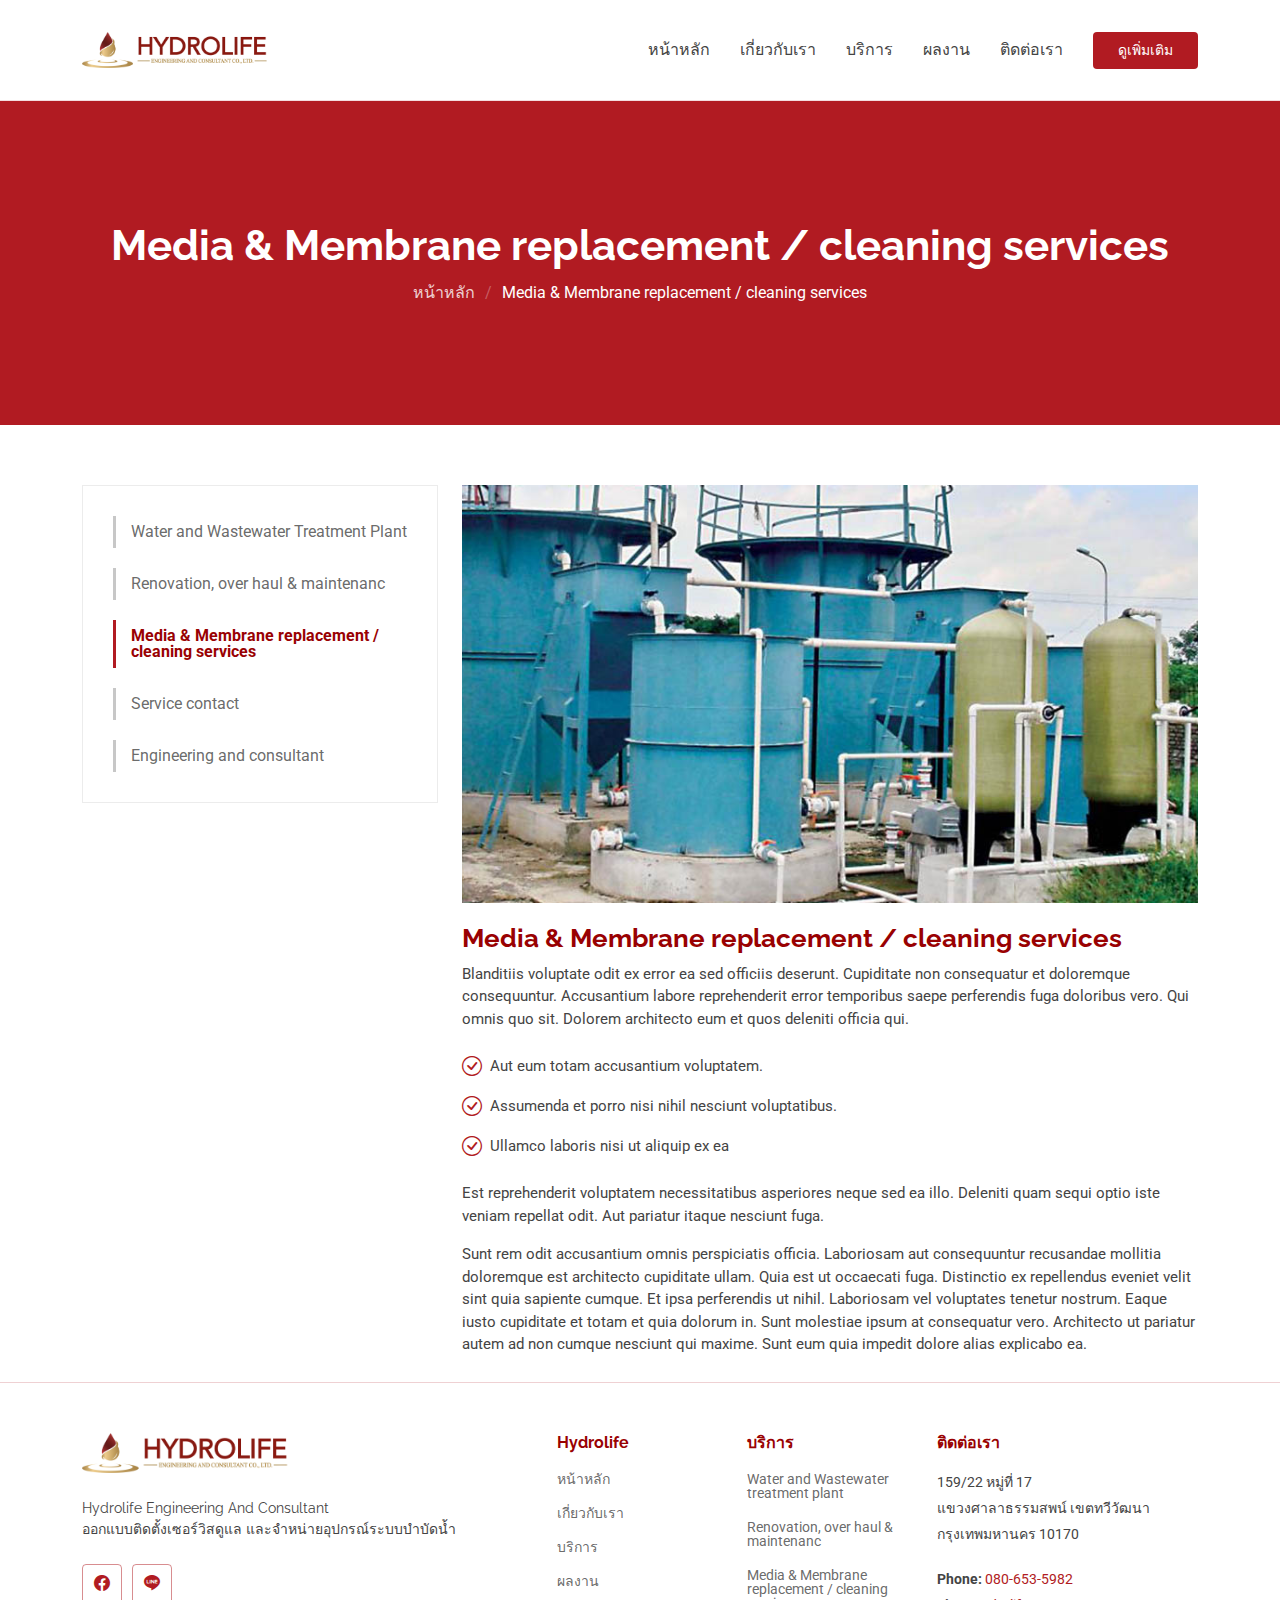
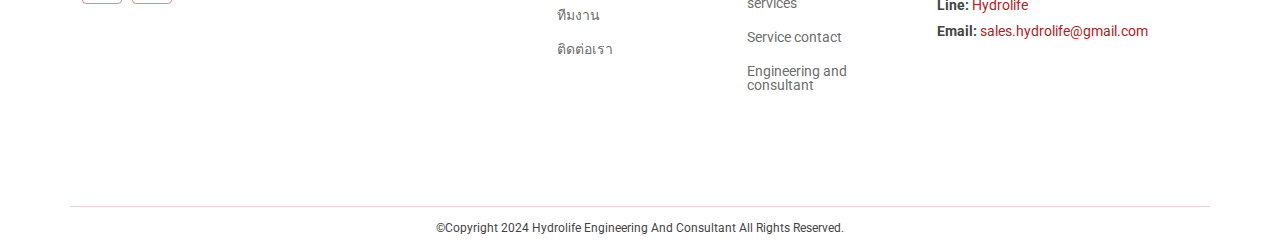
<file: services3.html>
<!DOCTYPE html>
<html lang="en">

<head>
  <meta charset="utf-8">
  <meta content="width=device-width, initial-scale=1.0" name="viewport">
  <title>Media & Membrane replacement / cleaning services</title>
  <meta content="" name="description">
  <meta content="" name="keywords">

  <!-- Favicons -->
  <link href="assets/img/Logo.png" rel="icon">
  <link href="assets/img/Logo.png" rel="apple-touch-icon">

  <!-- Fonts -->
  <link href="https://fonts.googleapis.com" rel="preconnect">
  <link href="https://fonts.gstatic.com" rel="preconnect" crossorigin>
  <link href="https://fonts.googleapis.com/css2?family=Roboto:ital,wght@0,100;0,300;0,400;0,500;0,700;0,900;1,100;1,300;1,400;1,500;1,700;1,900&family=Poppins:ital,wght@0,100;0,200;0,300;0,400;0,500;0,600;0,700;0,800;0,900;1,100;1,200;1,300;1,400;1,500;1,600;1,700;1,800;1,900&family=Raleway:ital,wght@0,100;0,200;0,300;0,400;0,500;0,600;0,700;0,800;0,900;1,100;1,200;1,300;1,400;1,500;1,600;1,700;1,800;1,900&display=swap" rel="stylesheet">

  <!-- Vendor CSS Files -->
  <link href="assets/vendor/bootstrap/css/bootstrap.min.css" rel="stylesheet">
  <link href="assets/vendor/bootstrap-icons/bootstrap-icons.css" rel="stylesheet">
  <link href="assets/vendor/aos/aos.css" rel="stylesheet">
  <link href="assets/vendor/glightbox/css/glightbox.min.css" rel="stylesheet">
  <link href="assets/vendor/swiper/swiper-bundle.min.css" rel="stylesheet">

  <!-- Main CSS File -->
  <link href="assets/css/main.css" rel="stylesheet">

  <!-- =======================================================
  * Template Name: OnePage
  * Template URL: https://bootstrapmade.com/onepage-multipurpose-bootstrap-template/
  * Updated: Jun 14 2024 with Bootstrap v5.3.3
  * Author: BootstrapMade.com
  * License: https://bootstrapmade.com/license/
  ======================================================== -->
</head>

<body class="service-details-page">

  <header id="header" class="header d-flex align-items-center sticky-top">
    <div class="container-fluid container-xl position-relative d-flex align-items-center">

      <a href="index.html" class="logo d-flex align-items-center me-auto">
        <img src="assets/img/Hydrolift Logo.png" class="img-fluid" alt="">
      </a>

      <nav id="navmenu" class="navmenu">
        <ul>
          <li><a href="#hero">หน้าหลัก<br></a></li>
          <li><a href="#about">เกี่ยวกับเรา</a></li>
          <li><a href="#services">บริการ</a></li>
          <li><a href="#portfolio">ผลงาน</a></li>

          <!--
          <li><a href="#team">Team</a></li>
          <li class="dropdown"><a href="#"><span>Dropdown</span> <i class="bi bi-chevron-down toggle-dropdown"></i></a>
            <ul>
              <li><a href="#">Dropdown 1</a></li>
              <li class="dropdown"><a href="#"><span>Deep Dropdown</span> <i class="bi bi-chevron-down toggle-dropdown"></i></a>
                <ul>
                  <li><a href="#">Deep Dropdown 1</a></li>
                  <li><a href="#">Deep Dropdown 2</a></li>
                  <li><a href="#">Deep Dropdown 3</a></li>
                  <li><a href="#">Deep Dropdown 4</a></li>
                  <li><a href="#">Deep Dropdown 5</a></li>
                </ul>
              </li>
              <li><a href="#">Dropdown 2</a></li>
              <li><a href="#">Dropdown 3</a></li>
              <li><a href="#">Dropdown 4</a></li>
            </ul>
          </li>
        -->
          <li><a href="#contact">ติดต่อเรา</a></li>
        </ul>
        <i class="mobile-nav-toggle d-xl-none bi bi-list"></i>
      </nav>

      <a class="btn-getstarted" href="#about-alt">ดูเพิ่มเติม</a>

    </div>
  </header>

  <main class="main">

    <!-- Page Title -->
    <div class="page-title" data-aos="fade">
      <div class="container">
        <h1>Media & Membrane replacement / cleaning services</h1>
        <nav class="breadcrumbs">
          <ol>
            <li><a href="index.html">หน้าหลัก</a></li>
            <li class="current">Media & Membrane replacement / cleaning services</li>
          </ol>
        </nav>
      </div>
    </div><!-- End Page Title -->

    <!-- Service Details Section -->
    <section id="service-details" class="service-details section">

      <div class="container">

        <div class="row gy-4">

          <div class="col-lg-4" data-aos="fade-up" data-aos-delay="100">
            <div class="services-list">
              <a href="services1.html">Water and Wastewater Treatment Plant</a>
              <a href="services2.html">Renovation, over haul & maintenanc</a>
              <a href="services3.html" class="active">Media & Membrane replacement / cleaning services</a>
              <a href="services4.html">Service contact</a>
              <a href="services5.html">Engineering and consultant</a>
            </div>

            <!--
            <h4>Enim qui eos rerum in delectus</h4>
            <p>Nam voluptatem quasi numquam quas fugiat ex temporibus quo est. Quia aut quam quod facere ut non occaecati ut aut. Nesciunt mollitia illum tempore corrupti sed eum reiciendis. Maxime modi rerum.</p>
            -->
          </div>

          <div class="col-lg-8" data-aos="fade-up" data-aos-delay="200">
            <img src="assets/img/t/t17.jpg" alt="" class="img-fluid services-img">
            <h3>Media  & Membrane replacement / cleaning services</h3>
            <p>
              Blanditiis voluptate odit ex error ea sed officiis deserunt. Cupiditate non consequatur et doloremque consequuntur. Accusantium labore reprehenderit error temporibus saepe perferendis fuga doloribus vero. Qui omnis quo sit. Dolorem architecto eum et quos deleniti officia qui.
            </p>
            <ul>
              <li><i class="bi bi-check-circle"></i> <span>Aut eum totam accusantium voluptatem.</span></li>
              <li><i class="bi bi-check-circle"></i> <span>Assumenda et porro nisi nihil nesciunt voluptatibus.</span></li>
              <li><i class="bi bi-check-circle"></i> <span>Ullamco laboris nisi ut aliquip ex ea</span></li>
            </ul>
            <p>
              Est reprehenderit voluptatem necessitatibus asperiores neque sed ea illo. Deleniti quam sequi optio iste veniam repellat odit. Aut pariatur itaque nesciunt fuga.
            </p>
            <p>
              Sunt rem odit accusantium omnis perspiciatis officia. Laboriosam aut consequuntur recusandae mollitia doloremque est architecto cupiditate ullam. Quia est ut occaecati fuga. Distinctio ex repellendus eveniet velit sint quia sapiente cumque. Et ipsa perferendis ut nihil. Laboriosam vel voluptates tenetur nostrum. Eaque iusto cupiditate et totam et quia dolorum in. Sunt molestiae ipsum at consequatur vero. Architecto ut pariatur autem ad non cumque nesciunt qui maxime. Sunt eum quia impedit dolore alias explicabo ea.
            </p>
          </div>

        </div>

      </div>

    </section><!-- /Service Details Section -->

  </main>

  <footer id="footer" class="footer">

    <div class="container footer-top">
      <div class="row gy-4">
        <div class="col-lg-5 col-md-12 footer-about">
          <a href="index.html" class="logo d-flex align-items-center me-auto">
            <img src="assets/img/Hydrolift Logo.png" class="img-fluid" alt="">
          </a>
          <p> Hydrolife Engineering And Consultant </br>ออกแบบติดตั้งเซอร์วิสดูแล และจำหน่ายอุปกรณ์ระบบบำบัดน้ำ</p>
          <div class="social-links d-flex mt-4">
            <a href=""><i class="bi bi-facebook"></i></a>
            <a href="line://ti/p/@555bvrro?oat__id=3432791"><i class="bi bi-line"></i></a>
            <!---
            <a href=""><i class="bi bi-twitter-x"></i></a>
            <a href=""><i class="bi bi-instagram"></i></a>
            <a href=""><i class="bi bi-linkedin"></i></a>
            -->
          </div>
        </div>

        <div class="col-lg-2 col-6 footer-links">
          <h4>Hydrolife</h4>
          <ul>
            <li><a href="#">หน้าหลัก</a></li>
            <li><a href="#about-alt">เกี่ยวกับเรา</a></li>
            <li><a href="#services">บริการ</a></li>
            <li><a href="#portfolio">ผลงาน</a></li>
            <li><a href="#team">ทีมงาน</a></li>
            <li><a href="#contact">ติดต่อเรา</a></li>
          </ul>
        </div>

        <div class="col-lg-2 col-6 footer-links">
          <h4>บริการ</h4>
          <ul>
            <li><a href="services1.html">Water and Wastewater treatment plant</a></li>
            <li><a href="services2.html">Renovation, over haul & maintenanc</a></li>
            <li><a href="services3.html">Media  & Membrane replacement / cleaning services</a></li>
            <li><a href="services4.html">Service contact</a></li>
            <li><a href="services5.html">Engineering and consultant</a></li>
          </ul>
        </div>

        <div class="col-lg-3 col-md-12 footer-contact text-center text-md-start">
          <h4>ติดต่อเรา</h4>
          <p>159/22 หมู่ที่ 17</p>
          <p>แขวงศาลาธรรมสพน์ เขตทวีวัฒนา</p>
          <p>กรุงเทพมหานคร 10170</p>
          <p class="mt-4"><strong>Phone:</strong> <span> <a href="tel:0806535982">080-653-5982</a></span></p>
          <p><strong>Line:</strong> <span> <a href="line://ti/p/@555bvrro?oat__id=3432791">Hydrolife</a></span></p>
          <p><strong>Email:</strong> <span> <a href="mailto:sales.hydrolife@gmail.com">sales.hydrolife@gmail.com</a></span></p>
        </div>

      </div>
    </div>

  </footer>

  <copy class="copy">
    <div class="container copyright text-center mt-4">
      <p><span>©Copyright 2024 Hydrolife Engineering And Consultant All Rights Reserved.</span></p>
     </div>
  </copy>


  <!-- Scroll Top -->
  <a href="#" id="scroll-top" class="scroll-top d-flex align-items-center justify-content-center"><i class="bi bi-arrow-up-short"></i></a>

  <!-- Preloader -->
  <div id="preloader"></div>

  <!-- Vendor JS Files -->
  <script src="assets/vendor/bootstrap/js/bootstrap.bundle.min.js"></script>
  <script src="assets/vendor/php-email-form/validate.js"></script>
  <script src="assets/vendor/aos/aos.js"></script>
  <script src="assets/vendor/purecounter/purecounter_vanilla.js"></script>
  <script src="assets/vendor/glightbox/js/glightbox.min.js"></script>
  <script src="assets/vendor/swiper/swiper-bundle.min.js"></script>
  <script src="assets/vendor/imagesloaded/imagesloaded.pkgd.min.js"></script>
  <script src="assets/vendor/isotope-layout/isotope.pkgd.min.js"></script>

  <!-- Main JS File -->
  <script src="assets/js/main.js"></script>

</body>

</html>
</file>
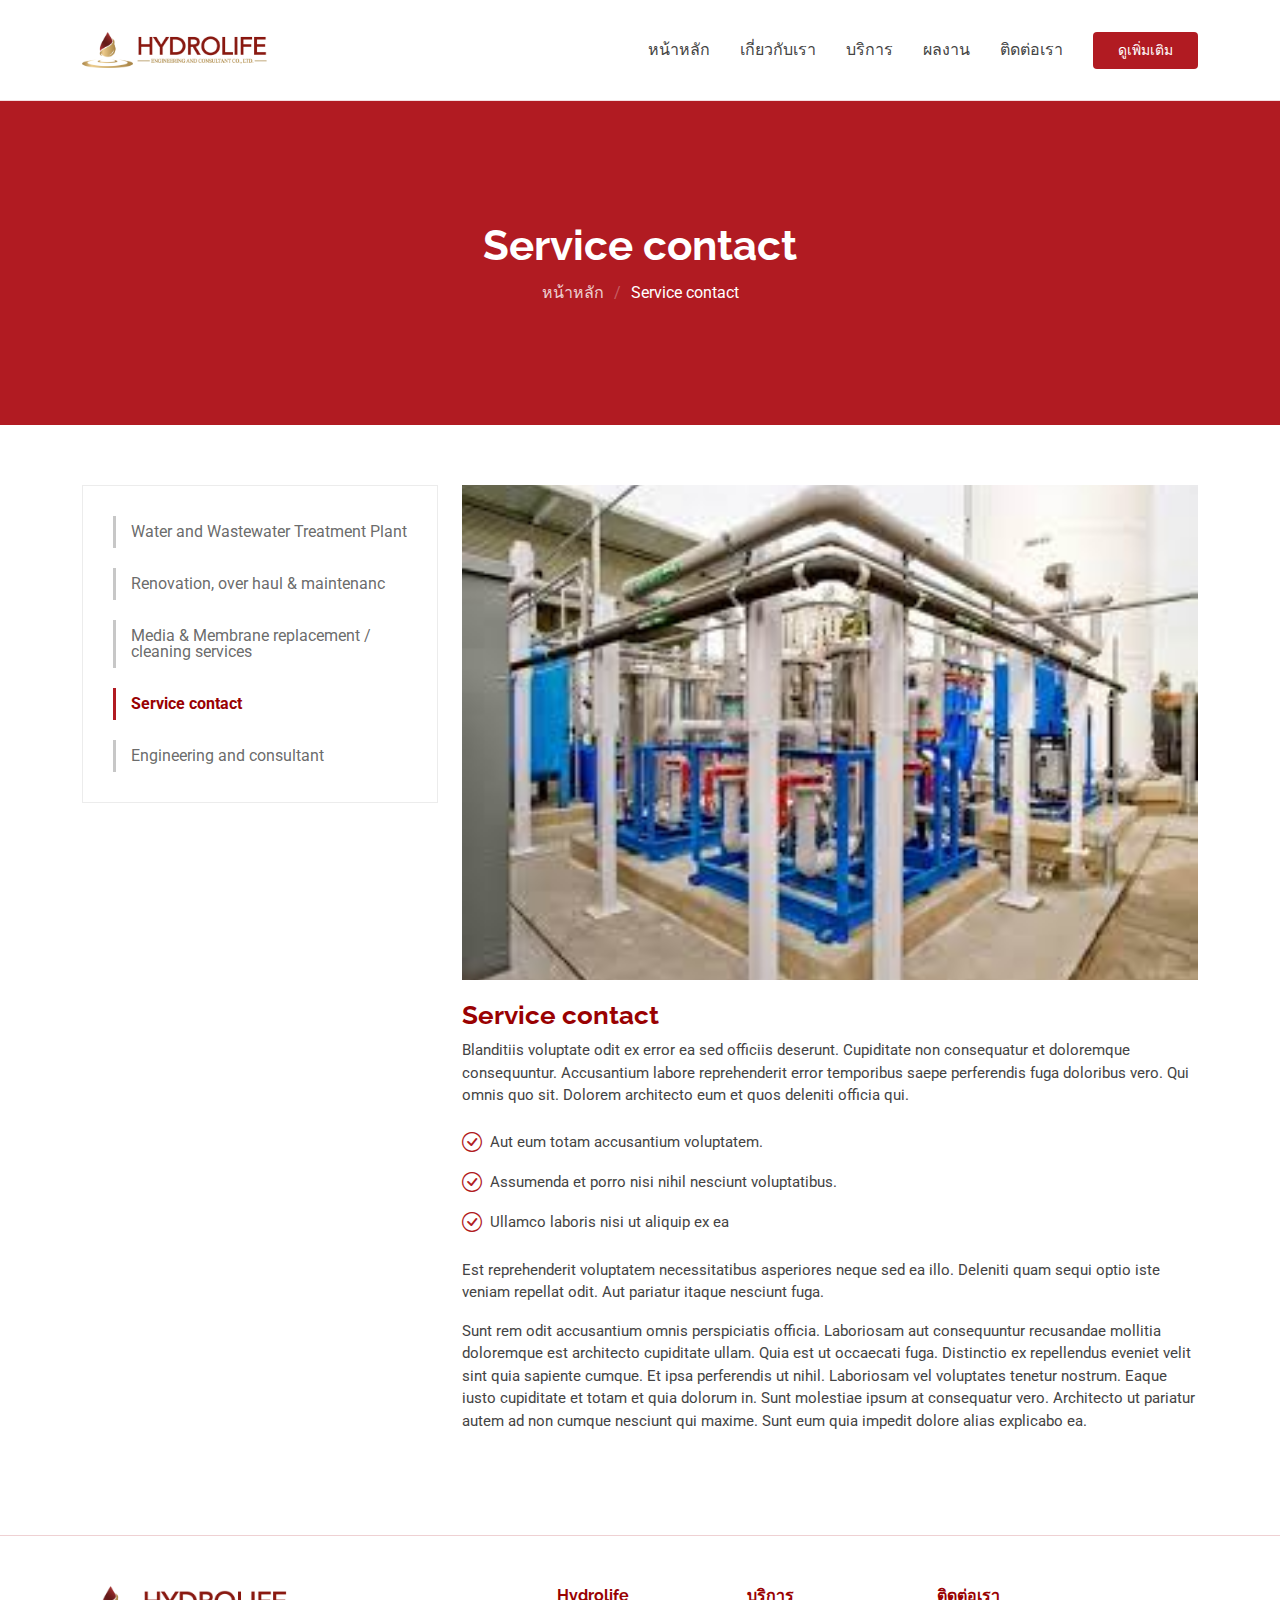
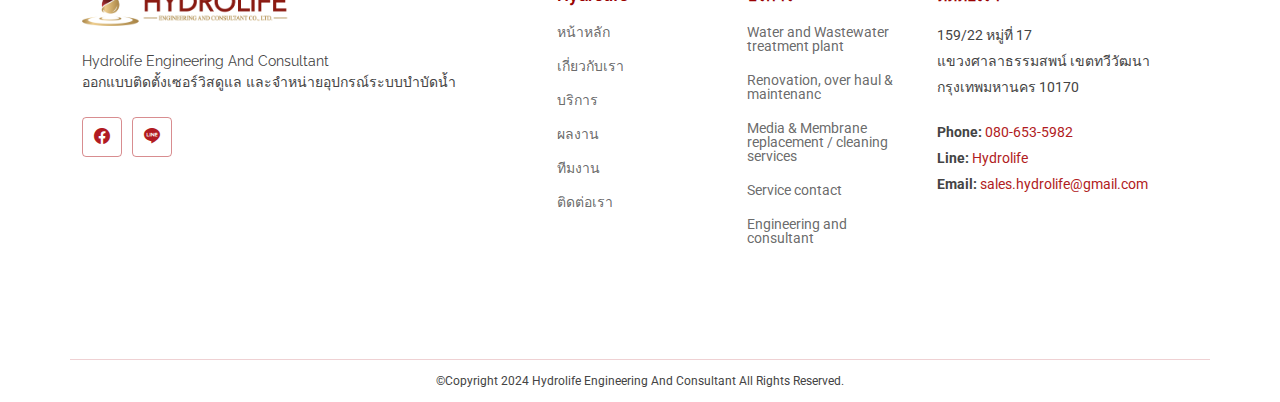
<file: services4.html>
<!DOCTYPE html>
<html lang="en">

<head>
  <meta charset="utf-8">
  <meta content="width=device-width, initial-scale=1.0" name="viewport">
  <title>Service contact</title>
  <meta content="" name="description">
  <meta content="" name="keywords">

  <!-- Favicons -->
  <link href="assets/img/Logo.png" rel="icon">
  <link href="assets/img/Logo.png" rel="apple-touch-icon">

  <!-- Fonts -->
  <link href="https://fonts.googleapis.com" rel="preconnect">
  <link href="https://fonts.gstatic.com" rel="preconnect" crossorigin>
  <link href="https://fonts.googleapis.com/css2?family=Roboto:ital,wght@0,100;0,300;0,400;0,500;0,700;0,900;1,100;1,300;1,400;1,500;1,700;1,900&family=Poppins:ital,wght@0,100;0,200;0,300;0,400;0,500;0,600;0,700;0,800;0,900;1,100;1,200;1,300;1,400;1,500;1,600;1,700;1,800;1,900&family=Raleway:ital,wght@0,100;0,200;0,300;0,400;0,500;0,600;0,700;0,800;0,900;1,100;1,200;1,300;1,400;1,500;1,600;1,700;1,800;1,900&display=swap" rel="stylesheet">

  <!-- Vendor CSS Files -->
  <link href="assets/vendor/bootstrap/css/bootstrap.min.css" rel="stylesheet">
  <link href="assets/vendor/bootstrap-icons/bootstrap-icons.css" rel="stylesheet">
  <link href="assets/vendor/aos/aos.css" rel="stylesheet">
  <link href="assets/vendor/glightbox/css/glightbox.min.css" rel="stylesheet">
  <link href="assets/vendor/swiper/swiper-bundle.min.css" rel="stylesheet">

  <!-- Main CSS File -->
  <link href="assets/css/main.css" rel="stylesheet">

  <!-- =======================================================
  * Template Name: OnePage
  * Template URL: https://bootstrapmade.com/onepage-multipurpose-bootstrap-template/
  * Updated: Jun 14 2024 with Bootstrap v5.3.3
  * Author: BootstrapMade.com
  * License: https://bootstrapmade.com/license/
  ======================================================== -->
</head>

<body class="service-details-page">

  <header id="header" class="header d-flex align-items-center sticky-top">
    <div class="container-fluid container-xl position-relative d-flex align-items-center">

      <a href="index.html" class="logo d-flex align-items-center me-auto">
        <img src="assets/img/Hydrolift Logo.png" class="img-fluid" alt="">
      </a>

      <nav id="navmenu" class="navmenu">
        <ul>
          <li><a href="#hero">หน้าหลัก<br></a></li>
          <li><a href="#about">เกี่ยวกับเรา</a></li>
          <li><a href="#services">บริการ</a></li>
          <li><a href="#portfolio">ผลงาน</a></li>

          <!--
          <li><a href="#team">Team</a></li>
          <li class="dropdown"><a href="#"><span>Dropdown</span> <i class="bi bi-chevron-down toggle-dropdown"></i></a>
            <ul>
              <li><a href="#">Dropdown 1</a></li>
              <li class="dropdown"><a href="#"><span>Deep Dropdown</span> <i class="bi bi-chevron-down toggle-dropdown"></i></a>
                <ul>
                  <li><a href="#">Deep Dropdown 1</a></li>
                  <li><a href="#">Deep Dropdown 2</a></li>
                  <li><a href="#">Deep Dropdown 3</a></li>
                  <li><a href="#">Deep Dropdown 4</a></li>
                  <li><a href="#">Deep Dropdown 5</a></li>
                </ul>
              </li>
              <li><a href="#">Dropdown 2</a></li>
              <li><a href="#">Dropdown 3</a></li>
              <li><a href="#">Dropdown 4</a></li>
            </ul>
          </li>
        -->
          <li><a href="#contact">ติดต่อเรา</a></li>
        </ul>
        <i class="mobile-nav-toggle d-xl-none bi bi-list"></i>
      </nav>

      <a class="btn-getstarted" href="#about-alt">ดูเพิ่มเติม</a>

    </div>
  </header>

  <main class="main">

    <!-- Page Title -->
    <div class="page-title" data-aos="fade">
      <div class="container">
        <h1>Service contact</h1>
        <nav class="breadcrumbs">
          <ol>
            <li><a href="index.html">หน้าหลัก</a></li>
            <li class="current">Service contact</li>
          </ol>
        </nav>
      </div>
    </div><!-- End Page Title -->

    <!-- Service Details Section -->
    <section id="service-details" class="service-details section">

      <div class="container">

        <div class="row gy-4">

          <div class="col-lg-4" data-aos="fade-up" data-aos-delay="100">
            <div class="services-list">
              <a href="services1.html">Water and Wastewater Treatment Plant</a>
              <a href="services2.html">Renovation, over haul & maintenanc</a>
              <a href="services3.html">Media  & Membrane replacement / cleaning services</a>
              <a href="services4.html" class="active">Service contact</a>
              <a href="services5.html">Engineering and consultant</a>
            </div>

            <!--
            <h4>Enim qui eos rerum in delectus</h4>
            <p>Nam voluptatem quasi numquam quas fugiat ex temporibus quo est. Quia aut quam quod facere ut non occaecati ut aut. Nesciunt mollitia illum tempore corrupti sed eum reiciendis. Maxime modi rerum.</p>
            -->
          </div>

          <div class="col-lg-8" data-aos="fade-up" data-aos-delay="200">
            <img src="assets/img/t/t19.jpeg" alt="" class="img-fluid services-img">
            <h3>Service contact</h3>
            <p>
              Blanditiis voluptate odit ex error ea sed officiis deserunt. Cupiditate non consequatur et doloremque consequuntur. Accusantium labore reprehenderit error temporibus saepe perferendis fuga doloribus vero. Qui omnis quo sit. Dolorem architecto eum et quos deleniti officia qui.
            </p>
            <ul>
              <li><i class="bi bi-check-circle"></i> <span>Aut eum totam accusantium voluptatem.</span></li>
              <li><i class="bi bi-check-circle"></i> <span>Assumenda et porro nisi nihil nesciunt voluptatibus.</span></li>
              <li><i class="bi bi-check-circle"></i> <span>Ullamco laboris nisi ut aliquip ex ea</span></li>
            </ul>
            <p>
              Est reprehenderit voluptatem necessitatibus asperiores neque sed ea illo. Deleniti quam sequi optio iste veniam repellat odit. Aut pariatur itaque nesciunt fuga.
            </p>
            <p>
              Sunt rem odit accusantium omnis perspiciatis officia. Laboriosam aut consequuntur recusandae mollitia doloremque est architecto cupiditate ullam. Quia est ut occaecati fuga. Distinctio ex repellendus eveniet velit sint quia sapiente cumque. Et ipsa perferendis ut nihil. Laboriosam vel voluptates tenetur nostrum. Eaque iusto cupiditate et totam et quia dolorum in. Sunt molestiae ipsum at consequatur vero. Architecto ut pariatur autem ad non cumque nesciunt qui maxime. Sunt eum quia impedit dolore alias explicabo ea.
            </p>
          </div>

        </div>

      </div>

    </section><!-- /Service Details Section -->

  </main>

  <footer id="footer" class="footer">

    <div class="container footer-top">
      <div class="row gy-4">
        <div class="col-lg-5 col-md-12 footer-about">
          <a href="index.html" class="logo d-flex align-items-center me-auto">
            <img src="assets/img/Hydrolift Logo.png" class="img-fluid" alt="">
          </a>
          <p> Hydrolife Engineering And Consultant </br>ออกแบบติดตั้งเซอร์วิสดูแล และจำหน่ายอุปกรณ์ระบบบำบัดน้ำ</p>
          <div class="social-links d-flex mt-4">
            <a href=""><i class="bi bi-facebook"></i></a>
            <a href="line://ti/p/@555bvrro?oat__id=3432791"><i class="bi bi-line"></i></a>
            <!---
            <a href=""><i class="bi bi-twitter-x"></i></a>
            <a href=""><i class="bi bi-instagram"></i></a>
            <a href=""><i class="bi bi-linkedin"></i></a>
            -->
          </div>
        </div>

        <div class="col-lg-2 col-6 footer-links">
          <h4>Hydrolife</h4>
          <ul>
            <li><a href="#">หน้าหลัก</a></li>
            <li><a href="#about-alt">เกี่ยวกับเรา</a></li>
            <li><a href="#services">บริการ</a></li>
            <li><a href="#portfolio">ผลงาน</a></li>
            <li><a href="#team">ทีมงาน</a></li>
            <li><a href="#contact">ติดต่อเรา</a></li>
          </ul>
        </div>

        <div class="col-lg-2 col-6 footer-links">
          <h4>บริการ</h4>
          <ul>
            <li><a href="services1.html">Water and Wastewater treatment plant</a></li>
            <li><a href="services2.html">Renovation, over haul & maintenanc</a></li>
            <li><a href="services3.html">Media  & Membrane replacement / cleaning services</a></li>
            <li><a href="services4.html">Service contact</a></li>
            <li><a href="services5.html">Engineering and consultant</a></li>
          </ul>
        </div>

        <div class="col-lg-3 col-md-12 footer-contact text-center text-md-start">
          <h4>ติดต่อเรา</h4>
          <p>159/22 หมู่ที่ 17</p>
          <p>แขวงศาลาธรรมสพน์ เขตทวีวัฒนา</p>
          <p>กรุงเทพมหานคร 10170</p>
          <p class="mt-4"><strong>Phone:</strong> <span> <a href="tel:0806535982">080-653-5982</a></span></p>
          <p><strong>Line:</strong> <span> <a href="line://ti/p/@555bvrro?oat__id=3432791">Hydrolife</a></span></p>
          <p><strong>Email:</strong> <span> <a href="mailto:sales.hydrolife@gmail.com">sales.hydrolife@gmail.com</a></span></p>
        </div>

      </div>
    </div>

  </footer>

  <copy class="copy">
    <div class="container copyright text-center mt-4">
      <p><span>©Copyright 2024 Hydrolife Engineering And Consultant All Rights Reserved.</span></p>
     </div>
  </copy>



  <!-- Scroll Top -->
  <a href="#" id="scroll-top" class="scroll-top d-flex align-items-center justify-content-center"><i class="bi bi-arrow-up-short"></i></a>

  <!-- Preloader -->
  <div id="preloader"></div>

  <!-- Vendor JS Files -->
  <script src="assets/vendor/bootstrap/js/bootstrap.bundle.min.js"></script>
  <script src="assets/vendor/php-email-form/validate.js"></script>
  <script src="assets/vendor/aos/aos.js"></script>
  <script src="assets/vendor/purecounter/purecounter_vanilla.js"></script>
  <script src="assets/vendor/glightbox/js/glightbox.min.js"></script>
  <script src="assets/vendor/swiper/swiper-bundle.min.js"></script>
  <script src="assets/vendor/imagesloaded/imagesloaded.pkgd.min.js"></script>
  <script src="assets/vendor/isotope-layout/isotope.pkgd.min.js"></script>

  <!-- Main JS File -->
  <script src="assets/js/main.js"></script>

</body>

</html>
</file>
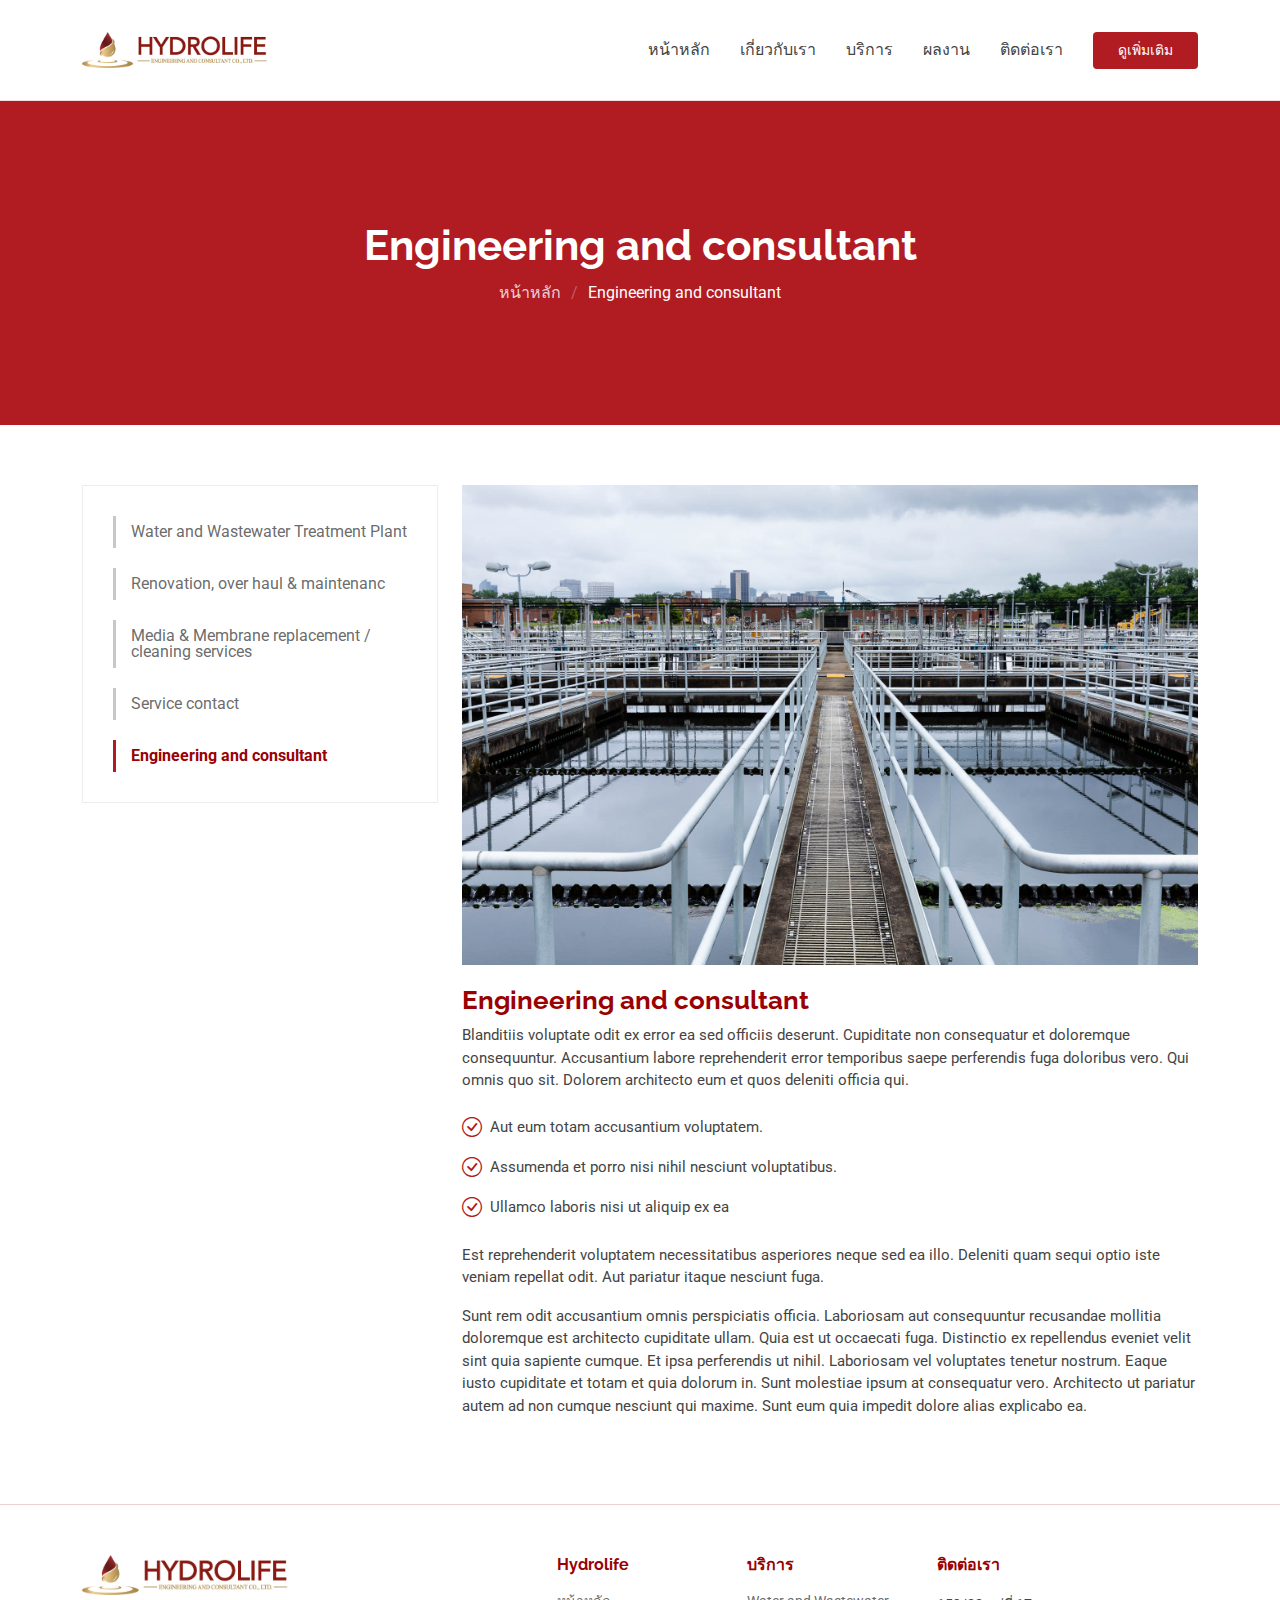
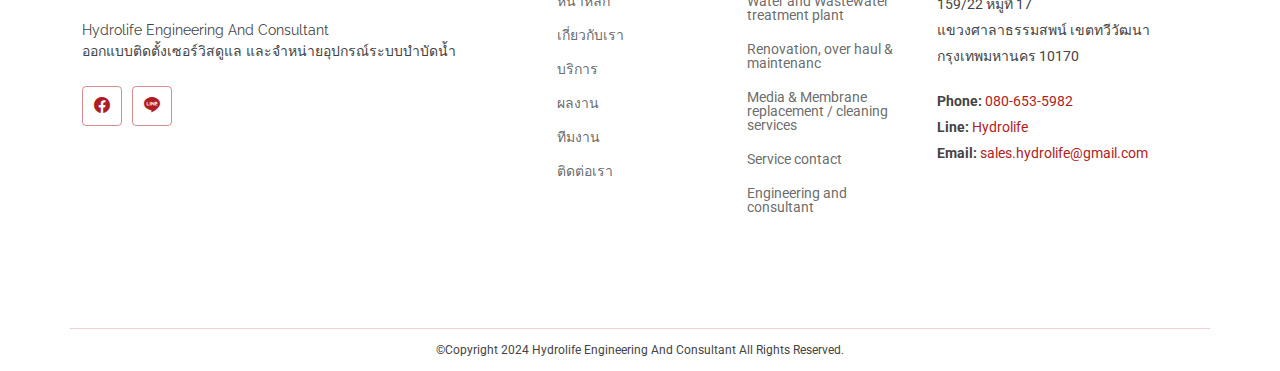
<file: services5.html>
<!DOCTYPE html>
<html lang="en">

<head>
  <meta charset="utf-8">
  <meta content="width=device-width, initial-scale=1.0" name="viewport">
  <title>Engineering and consultant</title>
  <meta content="" name="description">
  <meta content="" name="keywords">

  <!-- Favicons -->
  <link href="assets/img/Logo.png" rel="icon">
  <link href="assets/img/Logo.png" rel="apple-touch-icon">

  <!-- Fonts -->
  <link href="https://fonts.googleapis.com" rel="preconnect">
  <link href="https://fonts.gstatic.com" rel="preconnect" crossorigin>
  <link href="https://fonts.googleapis.com/css2?family=Roboto:ital,wght@0,100;0,300;0,400;0,500;0,700;0,900;1,100;1,300;1,400;1,500;1,700;1,900&family=Poppins:ital,wght@0,100;0,200;0,300;0,400;0,500;0,600;0,700;0,800;0,900;1,100;1,200;1,300;1,400;1,500;1,600;1,700;1,800;1,900&family=Raleway:ital,wght@0,100;0,200;0,300;0,400;0,500;0,600;0,700;0,800;0,900;1,100;1,200;1,300;1,400;1,500;1,600;1,700;1,800;1,900&display=swap" rel="stylesheet">

  <!-- Vendor CSS Files -->
  <link href="assets/vendor/bootstrap/css/bootstrap.min.css" rel="stylesheet">
  <link href="assets/vendor/bootstrap-icons/bootstrap-icons.css" rel="stylesheet">
  <link href="assets/vendor/aos/aos.css" rel="stylesheet">
  <link href="assets/vendor/glightbox/css/glightbox.min.css" rel="stylesheet">
  <link href="assets/vendor/swiper/swiper-bundle.min.css" rel="stylesheet">

  <!-- Main CSS File -->
  <link href="assets/css/main.css" rel="stylesheet">

  <!-- =======================================================
  * Template Name: OnePage
  * Template URL: https://bootstrapmade.com/onepage-multipurpose-bootstrap-template/
  * Updated: Jun 14 2024 with Bootstrap v5.3.3
  * Author: BootstrapMade.com
  * License: https://bootstrapmade.com/license/
  ======================================================== -->
</head>

<body class="service-details-page">

  <header id="header" class="header d-flex align-items-center sticky-top">
    <div class="container-fluid container-xl position-relative d-flex align-items-center">

      <a href="index.html" class="logo d-flex align-items-center me-auto">
        <img src="assets/img/Hydrolift Logo.png" class="img-fluid" alt="">
      </a>

      <nav id="navmenu" class="navmenu">
        <ul>
          <li><a href="#hero">หน้าหลัก<br></a></li>
          <li><a href="#about">เกี่ยวกับเรา</a></li>
          <li><a href="#services">บริการ</a></li>
          <li><a href="#portfolio">ผลงาน</a></li>

          <!--
          <li><a href="#team">Team</a></li>
          <li class="dropdown"><a href="#"><span>Dropdown</span> <i class="bi bi-chevron-down toggle-dropdown"></i></a>
            <ul>
              <li><a href="#">Dropdown 1</a></li>
              <li class="dropdown"><a href="#"><span>Deep Dropdown</span> <i class="bi bi-chevron-down toggle-dropdown"></i></a>
                <ul>
                  <li><a href="#">Deep Dropdown 1</a></li>
                  <li><a href="#">Deep Dropdown 2</a></li>
                  <li><a href="#">Deep Dropdown 3</a></li>
                  <li><a href="#">Deep Dropdown 4</a></li>
                  <li><a href="#">Deep Dropdown 5</a></li>
                </ul>
              </li>
              <li><a href="#">Dropdown 2</a></li>
              <li><a href="#">Dropdown 3</a></li>
              <li><a href="#">Dropdown 4</a></li>
            </ul>
          </li>
        -->
          <li><a href="#contact">ติดต่อเรา</a></li>
        </ul>
        <i class="mobile-nav-toggle d-xl-none bi bi-list"></i>
      </nav>

      <a class="btn-getstarted" href="#about-alt">ดูเพิ่มเติม</a>

    </div>
  </header>

  <main class="main">

    <!-- Page Title -->
    <div class="page-title" data-aos="fade">
      <div class="container">
        <h1>Engineering and consultant</h1>
        <nav class="breadcrumbs">
          <ol>
            <li><a href="index.html">หน้าหลัก</a></li>
            <li class="current">Engineering and consultant</li>
          </ol>
        </nav>
      </div>
    </div><!-- End Page Title -->

    <!-- Service Details Section -->
    <section id="service-details" class="service-details section">

      <div class="container">

        <div class="row gy-4">

          <div class="col-lg-4" data-aos="fade-up" data-aos-delay="100">
            <div class="services-list">
              <a href="services1.html">Water and Wastewater Treatment Plant</a>
              <a href="services2.html">Renovation, over haul & maintenanc</a>
              <a href="services3.html">Media  & Membrane replacement / cleaning services</a>
              <a href="services4.html">Service contact</a>
              <a href="services5.html" class="active">Engineering and consultant</a>
            </div>

            <!--
            <h4>Enim qui eos rerum in delectus</h4>
            <p>Nam voluptatem quasi numquam quas fugiat ex temporibus quo est. Quia aut quam quod facere ut non occaecati ut aut. Nesciunt mollitia illum tempore corrupti sed eum reiciendis. Maxime modi rerum.</p>
            -->
          </div>

          <div class="col-lg-8" data-aos="fade-up" data-aos-delay="200">
            <img src="assets/img/t/t5.jpg" alt="" class="img-fluid services-img">
            <h3>Engineering and consultant</h3>
            <p>
              Blanditiis voluptate odit ex error ea sed officiis deserunt. Cupiditate non consequatur et doloremque consequuntur. Accusantium labore reprehenderit error temporibus saepe perferendis fuga doloribus vero. Qui omnis quo sit. Dolorem architecto eum et quos deleniti officia qui.
            </p>
            <ul>
              <li><i class="bi bi-check-circle"></i> <span>Aut eum totam accusantium voluptatem.</span></li>
              <li><i class="bi bi-check-circle"></i> <span>Assumenda et porro nisi nihil nesciunt voluptatibus.</span></li>
              <li><i class="bi bi-check-circle"></i> <span>Ullamco laboris nisi ut aliquip ex ea</span></li>
            </ul>
            <p>
              Est reprehenderit voluptatem necessitatibus asperiores neque sed ea illo. Deleniti quam sequi optio iste veniam repellat odit. Aut pariatur itaque nesciunt fuga.
            </p>
            <p>
              Sunt rem odit accusantium omnis perspiciatis officia. Laboriosam aut consequuntur recusandae mollitia doloremque est architecto cupiditate ullam. Quia est ut occaecati fuga. Distinctio ex repellendus eveniet velit sint quia sapiente cumque. Et ipsa perferendis ut nihil. Laboriosam vel voluptates tenetur nostrum. Eaque iusto cupiditate et totam et quia dolorum in. Sunt molestiae ipsum at consequatur vero. Architecto ut pariatur autem ad non cumque nesciunt qui maxime. Sunt eum quia impedit dolore alias explicabo ea.
            </p>
          </div>

        </div>

      </div>

    </section><!-- /Service Details Section -->

  </main>

  <footer id="footer" class="footer">

    <div class="container footer-top">
      <div class="row gy-4">
        <div class="col-lg-5 col-md-12 footer-about">
          <a href="index.html" class="logo d-flex align-items-center me-auto">
            <img src="assets/img/Hydrolift Logo.png" class="img-fluid" alt="">
          </a>
          <p> Hydrolife Engineering And Consultant </br>ออกแบบติดตั้งเซอร์วิสดูแล และจำหน่ายอุปกรณ์ระบบบำบัดน้ำ</p>
          <div class="social-links d-flex mt-4">
            <a href=""><i class="bi bi-facebook"></i></a>
            <a href="line://ti/p/@555bvrro?oat__id=3432791"><i class="bi bi-line"></i></a>
            <!---
            <a href=""><i class="bi bi-twitter-x"></i></a>
            <a href=""><i class="bi bi-instagram"></i></a>
            <a href=""><i class="bi bi-linkedin"></i></a>
            -->
          </div>
        </div>

        <div class="col-lg-2 col-6 footer-links">
          <h4>Hydrolife</h4>
          <ul>
            <li><a href="#">หน้าหลัก</a></li>
            <li><a href="#about-alt">เกี่ยวกับเรา</a></li>
            <li><a href="#services">บริการ</a></li>
            <li><a href="#portfolio">ผลงาน</a></li>
            <li><a href="#team">ทีมงาน</a></li>
            <li><a href="#contact">ติดต่อเรา</a></li>
          </ul>
        </div>

        <div class="col-lg-2 col-6 footer-links">
          <h4>บริการ</h4>
          <ul>
            <li><a href="services1.html">Water and Wastewater treatment plant</a></li>
            <li><a href="services2.html">Renovation, over haul & maintenanc</a></li>
            <li><a href="services3.html">Media  & Membrane replacement / cleaning services</a></li>
            <li><a href="services4.html">Service contact</a></li>
            <li><a href="services5.html">Engineering and consultant</a></li>
          </ul>
        </div>

        <div class="col-lg-3 col-md-12 footer-contact text-center text-md-start">
          <h4>ติดต่อเรา</h4>
          <p>159/22 หมู่ที่ 17</p>
          <p>แขวงศาลาธรรมสพน์ เขตทวีวัฒนา</p>
          <p>กรุงเทพมหานคร 10170</p>
          <p class="mt-4"><strong>Phone:</strong> <span> <a href="tel:0806535982">080-653-5982</a></span></p>
          <p><strong>Line:</strong> <span> <a href="line://ti/p/@555bvrro?oat__id=3432791">Hydrolife</a></span></p>
          <p><strong>Email:</strong> <span> <a href="mailto:sales.hydrolife@gmail.com">sales.hydrolife@gmail.com</a></span></p>
        </div>

      </div>
    </div>

  </footer>

  <copy class="copy">
    <div class="container copyright text-center mt-4">
      <p><span>©Copyright 2024 Hydrolife Engineering And Consultant All Rights Reserved.</span></p>
     </div>
  </copy>


  <!-- Scroll Top -->
  <a href="#" id="scroll-top" class="scroll-top d-flex align-items-center justify-content-center"><i class="bi bi-arrow-up-short"></i></a>

  <!-- Preloader -->
  <div id="preloader"></div>

  <!-- Vendor JS Files -->
  <script src="assets/vendor/bootstrap/js/bootstrap.bundle.min.js"></script>
  <script src="assets/vendor/php-email-form/validate.js"></script>
  <script src="assets/vendor/aos/aos.js"></script>
  <script src="assets/vendor/purecounter/purecounter_vanilla.js"></script>
  <script src="assets/vendor/glightbox/js/glightbox.min.js"></script>
  <script src="assets/vendor/swiper/swiper-bundle.min.js"></script>
  <script src="assets/vendor/imagesloaded/imagesloaded.pkgd.min.js"></script>
  <script src="assets/vendor/isotope-layout/isotope.pkgd.min.js"></script>

  <!-- Main JS File -->
  <script src="assets/js/main.js"></script>

</body>

</html>
</file>
<file: assets/css/main.css>
/**
* Template Name: OnePage
* Template URL: https://bootstrapmade.com/onepage-multipurpose-bootstrap-template/
* Updated: Jun 14 2024 with Bootstrap v5.3.3
* Author: BootstrapMade.com
* License: https://bootstrapmade.com/license/
*/

/*--------------------------------------------------------------
# Font & Color Variables
# Help: https://bootstrapmade.com/color-system/
--------------------------------------------------------------*/
/* Fonts */
:root {
  --default-font: "Roboto",  system-ui, -apple-system, "Segoe UI", Roboto, "Helvetica Neue", Arial, "Noto Sans", "Liberation Sans", sans-serif, "Apple Color Emoji", "Segoe UI Emoji", "Segoe UI Symbol", "Noto Color Emoji";
  --heading-font: "Raleway",  sans-serif;
  --nav-font: "Poppins",  sans-serif;
}

/* Global Colors - The following color variables are used throughout the website. Updating them here will change the color scheme of the entire website */
:root { 
  --background-color: #ffffff; /* Background color for the entire website, including individual sections */
  --default-color: #444444; /* Default color used for the majority of the text content across the entire website */
  --heading-color: #990102; /* Color for headings, subheadings and title throughout the website */
  --accent-color: #B11B22; /* Accent color that represents your brand on the website. It's used for buttons, links, and other elements that need to stand out */
  --contrast-color: #ffffff; /* The contrast color is used for elements when the background color is one of the heading, accent, or default colors. Its purpose is to ensure proper contrast and readability when placed over these more dominant colors */
}

/* Nav Menu Colors - The following color variables are used specifically for the navigation menu. They are separate from the global colors to allow for more customization options */
:root {
  --nav-color: #444444;  /* The default color of the main navmenu links */
  --nav-hover-color: #B11B22; /* Applied to main navmenu links when they are hovered over or active */
  --nav-dropdown-background-color: #ffffff; /* Used as the background color for dropdown items that appear when hovering over primary navigation items */
  --nav-dropdown-color: #444444; /* Used for navigation links of the dropdown items in the navigation menu. */
  --nav-dropdown-hover-color: #B11B22; /* Similar to --nav-hover-color, this color is applied to dropdown navigation links when they are hovered over. */
}

/* Smooth scroll */
:root {
  scroll-behavior: smooth;
}

/*--------------------------------------------------------------
# General
--------------------------------------------------------------*/
body {
  color: var(--default-color);
  background-color: var(--background-color);
  font-family: var(--default-font);
}

a {
  color: var(--accent-color);
  text-decoration: none;
  transition: 0.3s;
}

a:hover {
  color: color-mix(in srgb, var(--accent-color), transparent 25%);
  text-decoration: none;
}

h1,
h2,
h3,
h4,
h5,
h6 {
  color: var(--heading-color);
  font-family: var(--heading-font);
}

/*--------------------------------------------------------------
# Global Header
--------------------------------------------------------------*/
.header {
  color: var(--default-color);
  background-color: var(--background-color);
  padding: 20px 0;
  transition: all 0.5s;
  z-index: 997;
  border-bottom: 1px solid color-mix(in srgb, var(--accent-color), transparent 85%);
}

.header .logo {
  line-height: 1;
}

.header .logo img {
  max-height: 36px;
  margin-right: 8px;
}

.header .logo h1 {
  font-size: 30px;
  margin: 0;
  font-weight: 300;
  color: var(--heading-color);
}

.header .btn-getstarted,
.header .btn-getstarted:focus {
  color: var(--contrast-color);
  background: var(--accent-color);
  font-size: 14px;
  padding: 8px 25px;
  margin: 0 0 0 30px;
  border-radius: 4px;
  transition: 0.3s;
}

.header .btn-getstarted:hover,
.header .btn-getstarted:focus:hover {
  color: var(--contrast-color);
  background: color-mix(in srgb, var(--accent-color), transparent 15%);
}

@media (max-width: 1200px) {
  .header .logo {
    order: 1;
  }

  .header .btn-getstarted {
    order: 2;
    margin: 0 15px 0 0;
    padding: 6px 15px;
  }

  .header .navmenu {
    order: 3;
  }
}

.scrolled .header {
  border-color: var(--contrast-color);
  box-shadow: 0px 0 18px color-mix(in srgb, var(--default-color), transparent 85%);
}

/*--------------------------------------------------------------
# Navigation Menu
--------------------------------------------------------------*/
/* Navmenu - Desktop */
@media (min-width: 1200px) {
  .navmenu {
    padding: 0;
  }

  .navmenu ul {
    margin: 0;
    padding: 0;
    display: flex;
    list-style: none;
    align-items: center;
  }

  .navmenu li {
    position: relative;
  }

  .navmenu a,
  .navmenu a:focus {
    color: var(--nav-color);
    padding: 18px 15px;
    font-size: 16px;
    font-family: var(--nav-font);
    font-weight: 400;
    display: flex;
    align-items: center;
    justify-content: space-between;
    white-space: nowrap;
    transition: 0.3s;
  }

  .navmenu a i,
  .navmenu a:focus i {
    font-size: 12px;
    line-height: 0;
    margin-left: 5px;
    transition: 0.3s;
  }

  .navmenu li:last-child a {
    padding-right: 0;
  }

  .navmenu li:hover>a,
  .navmenu .active,
  .navmenu .active:focus {
    color: var(--nav-hover-color);
  }

  .navmenu .dropdown ul {
    margin: 0;
    padding: 10px 0;
    background: var(--nav-dropdown-background-color);
    display: block;
    position: absolute;
    visibility: hidden;
    left: 14px;
    top: 130%;
    opacity: 0;
    transition: 0.3s;
    border-radius: 4px;
    z-index: 99;
    box-shadow: 0px 0px 30px color-mix(in srgb, var(--default-color), transparent 85%);
  }

  .navmenu .dropdown ul li {
    min-width: 200px;
  }

  .navmenu .dropdown ul a {
    padding: 10px 20px;
    font-size: 15px;
    text-transform: none;
    color: var(--nav-dropdown-color);
  }

  .navmenu .dropdown ul a i {
    font-size: 12px;
  }

  .navmenu .dropdown ul a:hover,
  .navmenu .dropdown ul .active:hover,
  .navmenu .dropdown ul li:hover>a {
    color: var(--nav-dropdown-hover-color);
  }

  .navmenu .dropdown:hover>ul {
    opacity: 1;
    top: 100%;
    visibility: visible;
  }

  .navmenu .dropdown .dropdown ul {
    top: 0;
    left: -90%;
    visibility: hidden;
  }

  .navmenu .dropdown .dropdown:hover>ul {
    opacity: 1;
    top: 0;
    left: -100%;
    visibility: visible;
  }
}

/* Navmenu - Mobile */
@media (max-width: 1199px) {
  .mobile-nav-toggle {
    color: var(--nav-color);
    font-size: 28px;
    line-height: 0;
    margin-right: 10px;
    cursor: pointer;
    transition: color 0.3s;
  }

  .navmenu {
    padding: 0;
    z-index: 9997;
  }

  .navmenu ul {
    display: none;
    position: absolute;
    inset: 60px 20px 20px 20px;
    padding: 10px 0;
    margin: 0;
    border-radius: 6px;
    background-color: var(--nav-dropdown-background-color);
    overflow-y: auto;
    transition: 0.3s;
    z-index: 9998;
    box-shadow: 0px 0px 30px color-mix(in srgb, var(--default-color), transparent 90%);
  }

  .navmenu a,
  .navmenu a:focus {
    color: var(--nav-dropdown-color);
    padding: 10px 20px;
    font-family: var(--nav-font);
    font-size: 17px;
    font-weight: 500;
    display: flex;
    align-items: center;
    justify-content: space-between;
    white-space: nowrap;
    transition: 0.3s;
  }

  .navmenu a i,
  .navmenu a:focus i {
    font-size: 12px;
    line-height: 0;
    margin-left: 5px;
    width: 30px;
    height: 30px;
    display: flex;
    align-items: center;
    justify-content: center;
    border-radius: 50%;
    transition: 0.3s;
    background-color: color-mix(in srgb, var(--accent-color), transparent 90%);
  }

  .navmenu a i:hover,
  .navmenu a:focus i:hover {
    background-color: var(--accent-color);
    color: var(--contrast-color);
  }

  .navmenu a:hover,
  .navmenu .active,
  .navmenu .active:focus {
    color: var(--nav-dropdown-hover-color);
  }

  .navmenu .active i,
  .navmenu .active:focus i {
    background-color: var(--accent-color);
    color: var(--contrast-color);
    transform: rotate(180deg);
  }

  .navmenu .dropdown ul {
    position: static;
    display: none;
    z-index: 99;
    padding: 10px 0;
    margin: 10px 20px;
    background-color: var(--nav-dropdown-background-color);
    border: 1px solid color-mix(in srgb, var(--default-color), transparent 90%);
    box-shadow: none;
    transition: all 0.5s ease-in-out;
  }

  .navmenu .dropdown ul ul {
    background-color: rgba(33, 37, 41, 0.1);
  }

  .navmenu .dropdown>.dropdown-active {
    display: block;
    background-color: rgba(33, 37, 41, 0.03);
  }

  .mobile-nav-active {
    overflow: hidden;
  }

  .mobile-nav-active .mobile-nav-toggle {
    color: #fff;
    position: absolute;
    font-size: 32px;
    top: 15px;
    right: 15px;
    margin-right: 0;
    z-index: 9999;
  }

  .mobile-nav-active .navmenu {
    position: fixed;
    overflow: hidden;
    inset: 0;
    background: rgba(33, 37, 41, 0.8);
    transition: 0.3s;
  }

  .mobile-nav-active .navmenu>ul {
    display: block;
  }
}

.container h2 {
  color: #D1A451;
}

.container h5 {
  color: var(--default-color)
}

.container h6 {
  color: var(--default-color);
}

/*--------------------------------------------------------------
# About Us
--------------------------------------------------------------*/

.about section h6 {
  color: var(--default-color);
}


/*--------------------------------------------------------------
# Global Footer
--------------------------------------------------------------*/

.footer {
  background-color: var(--background-color);
  border-top: 1px solid color-mix(in srgb, var(--accent-color), transparent 80%);
  color: var(--default-color);
  font-size: 14px;
  padding-bottom: 50px;
  position: relative;
}

.footer .footer-top {
  padding-top: 50px;
}

.footer .footer-about .logo {
  line-height: 1;
  margin-bottom: 25px;
}

.footer .footer-about .logo img {
  max-height: 40px;
  margin-right: 6px;
}

.footer .footer-about .logo span {
  color: var(--heading-color);
  font-size: 30px;
  font-weight: 700;
  letter-spacing: 1px;
  font-family: var(--heading-font);
}

.footer .footer-about p {
  font-size: 14px;
  font-family: var(--heading-font);
}

.footer .social-links a {
  display: flex;
  align-items: center;
  justify-content: center;
  width: 40px;
  height: 40px;
  border-radius: 4px;
  border: 1px solid color-mix(in srgb, var(--accent-color), transparent 50%);
  font-size: 16px;
  color: var(--accent-color);
  margin-right: 10px;
  transition: 0.3s;
}

.footer .social-links a:hover {
  background-color: var(--accent-color);
  color: var(--contrast-color);
  border-color: var(--accent-color);
}

.footer h4 {
  font-size: 16px;
  font-weight: bold;
  position: relative;
  padding-bottom: 12px;
}

.footer .footer-links {
  margin-bottom: 30px;
}

.footer .footer-links ul {
  list-style: none;
  padding: 0;
  margin: 0;
}

.footer .footer-links ul i {
  padding-right: 2px;
  font-size: 12px;
  line-height: 0;
}

.footer .footer-links ul li {
  padding: 10px 0;
  display: flex;
  align-items: center;
}

.footer .footer-links ul li:first-child {
  padding-top: 0;
}

.footer .footer-links ul a {
  color: color-mix(in srgb, var(--default-color), transparent 20%);
  display: inline-block;
  line-height: 1;
}

.footer .footer-links ul a:hover {
  color: var(--accent-color);
}

.footer .footer-contact p {
  margin-bottom: 5px;
}

.copyright {
  padding-top: 12px;
  padding-bottom: 12px;
  background-color: var(--background-color);
  border-top: 1px solid color-mix(in srgb, var(--accent-color), transparent 80%);
  color: var(--nav-color);
}

.copyright p {
  font-size: 12px;
  margin-bottom: 0;
}

.footer .credits {
  margin-top: 4px;
  font-size: 13px;
}

.footer .credits a {
  color: color-mix(in srgb, var(--contrast-color), transparent 30%);
}

/*--------------------------------------------------------------
# Preloader
--------------------------------------------------------------*/
#preloader {
  position: fixed;
  inset: 0;
  z-index: 999999;
  overflow: hidden;
  background: var(--background-color);
  transition: all 0.6s ease-out;
}

#preloader:before {
  content: "";
  position: fixed;
  top: calc(50% - 30px);
  left: calc(50% - 30px);
  border: 6px solid #ffffff;
  border-color: var(--accent-color) transparent var(--accent-color) transparent;
  border-radius: 50%;
  width: 60px;
  height: 60px;
  animation: animate-preloader 1.5s linear infinite;
}

@keyframes animate-preloader {
  0% {
    transform: rotate(0deg);
  }

  100% {
    transform: rotate(360deg);
  }
}

/*--------------------------------------------------------------
# Scroll Top Button
--------------------------------------------------------------*/
.scroll-top {
  position: fixed;
  visibility: hidden;
  opacity: 0;
  right: 15px;
  bottom: 15px;
  z-index: 99999;
  background-color: #000000;
  width: 40px;
  height: 40px;
  border-radius: 4px;
  transition: all 0.4s;
}

.scroll-top i {
  font-size: 24px;
  color: var(--contrast-color);
  line-height: 0;
}

.scroll-top:hover {
  background-color: color-mix(in srgb, var(--default-color), transparent 20%);
  color: var(--default-color);
}

.scroll-top.active {
  visibility: visible;
  opacity: 1;
}

/*--------------------------------------------------------------
# Disable aos animation delay on mobile devices
--------------------------------------------------------------*/
@media screen and (max-width: 768px) {
  [data-aos-delay] {
    transition-delay: 0 !important;
  }
}

/*--------------------------------------------------------------
# Global Page Titles & Breadcrumbs
--------------------------------------------------------------*/
.page-title {
  --background-color: var(--accent-color);
  --default-color: var(--contrast-color);
  --heading-color: var(--contrast-color);
  color: var(--default-color);
  background-color: var(--background-color);
  padding: 120px 0;
  text-align: center;
  position: relative;
}

.page-title h1 {
  font-size: 42px;
  font-weight: 700;
  margin-bottom: 10px;
}

.page-title .breadcrumbs ol {
  display: flex;
  flex-wrap: wrap;
  list-style: none;
  justify-content: center;
  padding: 0;
  margin: 0;
  font-size: 16px;
  font-weight: 400;
}

.page-title .breadcrumbs ol a {
  color: color-mix(in srgb, var(--default-color), transparent 20%);
}

.page-title .breadcrumbs ol li+li {
  padding-left: 10px;
}

.page-title .breadcrumbs ol li+li::before {
  content: "/";
  display: inline-block;
  padding-right: 10px;
  color: color-mix(in srgb, var(--default-color), transparent 70%);
}

/*--------------------------------------------------------------
# Global Sections
--------------------------------------------------------------*/
section,
.section {
  color: var(--default-color);
  background-color: var(--background-color);
  padding: 60px 0;
  scroll-margin-top: 100px;
  overflow: clip;
}

@media (max-width: 1199px) {

  section,
  .section {
    scroll-margin-top: 76px;
  }
}

/*--------------------------------------------------------------
# Global Section Titles
--------------------------------------------------------------*/
.section-title {
  text-align: center;
  padding-bottom: 60px;
  position: relative;
}

.section-title h2 {
  font-size: 32px;
  font-weight: 700;
  margin-bottom: 15px;
  text-transform: uppercase;
}

.section-title p {
  margin-bottom: 0;
}

/*--------------------------------------------------------------
# Hero Section
--------------------------------------------------------------*/
.hero {
  width: 100%;
  min-height: calc(100vh - 100px);
  position: relative;
  display: flex;
  align-items: center;
  justify-content: center;
  padding: 120px 0 60px 0;
  overflow: hidden;
}

.hero:before {
  content: "";
  background: color-mix(in srgb, var(--background-color), transparent 30%);
  position: absolute;
  inset: 0;
  z-index: 2;
}

.hero img {
  position: absolute;
  inset: 0;
  display: block;
  width: 100%;
  height: 100%;
  object-fit: cover;
  z-index: 1;
}

.hero .container {
  position: relative;
  z-index: 3;
}

.hero h1 {
  margin: 0;
  font-size: 56px;
  font-weight: 700;
  line-height: 72px;
}

.hero p {
  margin: 10px 0 0 0;
  font-size: 22px;
  color: color-mix(in srgb, var(--default-color), transparent 30%);
}

@media (max-width: 992px) {
  .hero h1 {
    font-size: 28px;
    line-height: 36px;
  }

  .hero p {
    font-size: 18px;
    line-height: 24px;
  }
}

.hero .btn-get-started {
  color: var(--contrast-color);
  background: var(--accent-color);
  font-weight: 600;
  font-size: 16px;
  letter-spacing: 0.5px;
  display: inline-block;
  padding: 14px 50px;
  border-radius: 5px;
  transition: 0.5s;
  margin-top: 30px;
}

.hero .btn-get-started:hover {
  background: color-mix(in srgb, var(--accent-color), transparent 15%);
}

.hero .icon-box {
  background-color: var(--contrast-color);
  padding: 50px 30px;
  position: relative;
  overflow: hidden;
  box-shadow: 0 0 29px 0 color-mix(in srgb, var(--default-color), transparent 90%);
  transition: all 0.3s ease-in-out;
  border-radius: 8px;
  z-index: 1;
  height: 100%;
  width: 100%;
}

.hero .icon-box .title {
  font-weight: 700;
  margin-bottom: 15px;
  font-size: 18px;
}

.hero .icon-box .title a {
  color: var(--heading-color);
  transition: 0.3s;
}

.hero .icon-box .description {
  font-size: 15px;
  margin-bottom: 0;
  color: color-mix(in srgb, var(--default-color), transparent 24%);
}

.hero .icon-box .icon {
  margin-bottom: 20px;
  padding-top: 10px;
  display: inline-block;
  transition: all 0.3s ease-in-out;
  font-size: 36px;
  line-height: 1;
  color: var(--accent-color);
}

@media (min-width: 640px) {
  .hero .icon-box:hover {
    transform: scale(1.08);
  }

  .hero .icon-box:hover .title a {
    color: var(--accent-color);
  }
}

/*--------------------------------------------------------------
# About Section
--------------------------------------------------------------*/
.about ul {
  list-style: none;
  padding: 0;
}

.about ul li {
  padding-bottom: 5px;
  display: flex;
  align-items: center;
}

.about ul i {
  font-size: 20px;
  padding-right: 4px;
  color: var(--accent-color);
}

.about .read-more {
  background: var(--accent-color);
  color: var(--contrast-color);
  font-family: var(--heading-font);
  font-weight: 500;
  font-size: 16px;
  letter-spacing: 1px;
  padding: 10px 28px;
  border-radius: 5px;
  transition: 0.3s;
  display: inline-flex;
  align-items: center;
  justify-content: center;
}

.about .read-more i {
  font-size: 18px;
  margin-left: 5px;
  line-height: 0;
  transition: 0.3s;
}

.about .read-more:hover {
  background: color-mix(in srgb, var(--accent-color), transparent 20%);
}

.about .read-more:hover i {
  transform: translate(5px, 0);
}

/*--------------------------------------------------------------
# Stats Section
--------------------------------------------------------------*/
.stats {
  --background-color: color-mix(in srgb, var(--accent-color), transparent 96%);
  padding: 30px 0;
}

.stats .stats-item {
  padding: 30px;
  width: 100%;
}

.stats .stats-item span {
  font-size: 48px;
  display: block;
  color: var(--accent-color);
  font-weight: 700;
}

.stats .stats-item p {
  color: color-mix(in srgb, var(--default-color), transparent 40%);
  padding: 0;
  margin: 0;
  font-family: var(--heading-font);
  font-size: 15px;
  font-weight: 600;
}

/*--------------------------------------------------------------
# About Alt Section
--------------------------------------------------------------*/
.about-alt .content h3 {
  font-size: 1.75rem;
  font-weight: 700;
}

.about-alt .content ul {
  list-style: none;
  padding: 0;
}

.about-alt .content ul li {
  padding: 10px 0 0 0;
  display: flex;
}

.about-alt .content ul i {
  color: var(--accent-color);
  margin-right: 0.5rem;
  line-height: 1.2;
  font-size: 1.25rem;
}

.about-alt .content p:last-child {
  margin-bottom: 0;
}

.about-alt .play-btn {
  width: 94px;
  height: 94px;
  background: radial-gradient(var(--accent-color) 50%, color-mix(in srgb, var(--accent-color), transparent 75%) 52%);
  border-radius: 50%;
  display: block;
  position: absolute;
  left: calc(50% - 47px);
  top: calc(50% - 47px);
  overflow: hidden;
}

.about-alt .play-btn:before {
  content: "";
  position: absolute;
  width: 120px;
  height: 120px;
  animation-delay: 0s;
  animation: pulsate-btn 2s;
  animation-direction: forwards;
  animation-iteration-count: infinite;
  animation-timing-function: steps;
  opacity: 1;
  border-radius: 50%;
  border: 5px solid color-mix(in srgb, var(--accent-color), transparent 30%);
  top: -15%;
  left: -15%;
  background: rgba(198, 16, 0, 0);
}

.about-alt .play-btn:after {
  content: "";
  position: absolute;
  left: 50%;
  top: 50%;
  transform: translateX(-40%) translateY(-50%);
  width: 0;
  height: 0;
  border-top: 10px solid transparent;
  border-bottom: 10px solid transparent;
  border-left: 15px solid #fff;
  z-index: 100;
  transition: all 400ms cubic-bezier(0.55, 0.055, 0.675, 0.19);
}

.about-alt .play-btn:hover:before {
  content: "";
  position: absolute;
  left: 50%;
  top: 50%;
  transform: translateX(-40%) translateY(-50%);
  width: 0;
  height: 0;
  border: none;
  border-top: 10px solid transparent;
  border-bottom: 10px solid transparent;
  border-left: 15px solid #fff;
  z-index: 200;
  animation: none;
  border-radius: 0;
}

.about-alt .play-btn:hover:after {
  border-left: 15px solid var(--accent-color);
  transform: scale(20);
}

@keyframes pulsate-btn {
  0% {
    transform: scale(0.6, 0.6);
    opacity: 1;
  }

  100% {
    transform: scale(1, 1);
    opacity: 0;
  }
}

/*--------------------------------------------------------------
# Clients Section
--------------------------------------------------------------*/
.clients {
  --background-color: color-mix(in srgb, var(--accent-color), transparent 96%);
  padding: 20px 0;
}

.clients .client-logo {
  display: flex;
  justify-content: center;
  align-items: center;
  overflow: hidden;
}

.clients .client-logo img {
  padding: 20px 40px;
  max-width: 90%;
  transition: 0.3s;
  opacity: 0.5;
  filter: grayscale(100);
}

.clients .client-logo img:hover {
  filter: none;
  opacity: 1;
  transform: scale(1.1);
}

@media (max-width: 640px) {
  .clients .client-logo img {
    padding: 20px;
  }
}

/*--------------------------------------------------------------
# Testimonials Section
--------------------------------------------------------------*/
.testimonials .testimonials-carousel,
.testimonials .testimonials-slider {
  overflow: hidden;
}

.testimonials .testimonial-item {
  box-sizing: content-box;
  min-height: 320px;
}

.testimonials .testimonial-item .testimonial-img {
  width: 90px;
  border-radius: 50%;
  margin: -40px 0 0 40px;
  position: relative;
  z-index: 2;
  border: 6px solid var(--background-color);
}

.testimonials .testimonial-item h3 {
  font-size: 18px;
  font-weight: bold;
  margin: 10px 0 5px 45px;
}

.testimonials .testimonial-item h4 {
  font-size: 14px;
  color: color-mix(in srgb, var(--default-color), transparent 20%);
  margin: 0 0 0 45px;
}

.testimonials .testimonial-item .quote-icon-left,
.testimonials .testimonial-item .quote-icon-right {
  color: color-mix(in srgb, var(--accent-color), transparent 50%);
  font-size: 26px;
  line-height: 0;
}

.testimonials .testimonial-item .quote-icon-left {
  display: inline-block;
  left: -5px;
  position: relative;
}

.testimonials .testimonial-item .quote-icon-right {
  display: inline-block;
  right: -5px;
  position: relative;
  top: 10px;
  transform: scale(-1, -1);
}

.testimonials .testimonial-item p {
  font-style: italic;
  margin: 0 15px 0 15px;
  padding: 20px 20px 60px 20px;
  background: color-mix(in srgb, var(--default-color), transparent 97%);
  position: relative;
  border-radius: 6px;
  position: relative;
  z-index: 1;
}

.testimonials .swiper-wrapper {
  height: auto;
}

.testimonials .swiper-pagination {
  margin-top: 20px;
  position: relative;
}

.testimonials .swiper-pagination .swiper-pagination-bullet {
  width: 12px;
  height: 12px;
  background-color: var(--background-color);
  opacity: 1;
  border: 1px solid var(--accent-color);
}

.testimonials .swiper-pagination .swiper-pagination-bullet-active {
  background-color: var(--accent-color);
}

/*--------------------------------------------------------------
# Services Section
--------------------------------------------------------------*/
.services {
  --background-color: color-mix(in srgb, var(--background-color), transparent 96%);
}

.services .service-item {
  background-color: var(--contrast-color);
  box-shadow: 0px 5px 12px 0px color-mix(in srgb, var(--accent-color), transparent 90%);
  height: 100%;
  padding: 16px 16px 16px 16px;
  text-align: center;
  transition: 0.3s;
  border-radius: 5px;
}

.custom-image {
  width: 100%;
  height: 50%; /* This might distort the image */
  object-fit: cover; /* Ensures the image covers the container without distortion */
}

.services .service-item .icon {
  margin: 0 auto;
  width: 100px;
  height: 100px;
  display: flex;
  align-items: center;
  justify-content: center;
  transition: ease-in-out 0.3s;
  position: relative;
}

.services .service-item .icon i {
  font-size: 36px;
  transition: 0.5s;
  position: relative;
}

.services .service-item .icon svg {
  position: absolute;
  top: 0;
  left: 0;
}

.services .service-item .icon svg path {
  transition: 0.5s;
  fill: color-mix(in srgb, var(--default-color), transparent 95%);
}

.services .service-item h3 {
  font-weight: 700;
  margin: 10px 0 15px 0;
  font-size: 22px;
  margin-top: 4%;
}

.services .service-item p {
  line-height: 24px;
  font-size: 14px;
  margin-bottom: 0;
}

.services .service-item:hover {
  box-shadow: 0px 5px 48px 0px color-mix(in srgb, var(--accent-color), transparent 80%);
}

.services .service-item.item-cyan i {
  color: #0dcaf0;
}

.services .service-item.item-cyan:hover .icon i {
  color: #fff;
}

.services .service-item.item-cyan:hover .icon path {
  fill: #0dcaf0;
}

.services .service-item.item-orange i {
  color: #fd7e14;
}

.services .service-item.item-orange:hover .icon i {
  color: #fff;
}

.services .service-item.item-orange:hover .icon path {
  fill: #fd7e14;
}

.services .service-item.item-teal i {
  color: #20c997;
}

.services .service-item.item-teal:hover .icon i {
  color: #fff;
}

.services .service-item.item-teal:hover .icon path {
  fill: #20c997;
}

.services .service-item.item-red i {
  color: #df1529;
}

.services .service-item.item-red:hover .icon i {
  color: #fff;
}

.services .service-item.item-red:hover .icon path {
  fill: #df1529;
}

.services .service-item.item-indigo i {
  color: #6610f2;
}

.services .service-item.item-indigo:hover .icon i {
  color: #fff;
}

.services .service-item.item-indigo:hover .icon path {
  fill: #6610f2;
}

.services .service-item.item-pink i {
  color: #f3268c;
}

.services .service-item.item-pink:hover .icon i {
  color: #fff;
}

.services .service-item.item-pink:hover .icon path {
  fill: #f3268c;
}


/*--------------------------------------------------------------
# Call To Action Section
--------------------------------------------------------------*/
.call-to-action {
  --background-color: var(--accent-color);
  --default-color: #ffffff;
  --contrast-color: #ffffff;
  padding: 80px 0;
  position: relative;
  clip-path: inset(0);
}

.call-to-action h3 {
  font-size: 28px;
  font-weight: 700;
  color: var(--default-color);
}

.call-to-action p {
  color: var(--default-color);
}

.call-to-action .cta-btn {
  font-family: var(--heading-font);
  font-weight: 500;
  font-size: 16px;
  letter-spacing: 1px;
  display: inline-block;
  padding: 12px 40px;
  border-radius: 5px;
  transition: 0.5s;
  margin: 10px;
  border: 2px solid var(--contrast-color);
  color: var(--contrast-color);
}

.call-to-action .cta-btn:hover {
  background: var(--contrast-color);
  color: var(--accent-color);
}

/*--------------------------------------------------------------
# Portfolio Section
--------------------------------------------------------------*/

.portfolio .portfolio-filters {
  padding: 0;
  margin: 0 auto 20px auto;
  list-style: none;
  text-align: center;
}

.portfolio .portfolio-filters li {
  cursor: pointer;
  display: inline-block;
  padding: 8px 20px 10px 20px;
  margin: 0;
  font-size: 15px;
  font-weight: 600;
  line-height: 1;
  margin-bottom: 5px;
  border-radius: 50px;
  transition: all 0.3s ease-in-out;
  font-family: var(--heading-font);
}

.portfolio .portfolio-filters li:hover,
.portfolio .portfolio-filters li.filter-active {
  color: var(--accent-color);
}

.portfolio .portfolio-filters li:first-child {
  margin-left: 0;
}

.portfolio .portfolio-filters li:last-child {
  margin-right: 0;
}

@media (max-width: 575px) {
  .portfolio .portfolio-filters li {
    font-size: 14px;
    margin: 0 0 10px 0;
  }
}

.portfolio .portfolio-item {
  position: relative;
  overflow: hidden;
}

.portfolio .portfolio-item .portfolio-info {
  opacity: 0;
  position: absolute;
  left: 12px;
  right: 12px;
  bottom: -100%;
  z-index: 3;
  transition: all ease-in-out 0.5s;
  background: color-mix(in srgb, var(--background-color), transparent 4%);
  padding: 15px;
}

.portfolio .portfolio-item .portfolio-info h4 {
  font-size: 18px;
  font-weight: 600;
  padding-right: 50px;
}

.portfolio .portfolio-item .portfolio-info p {
  color: color-mix(in srgb, var(--default-color), transparent 24%);
  font-size: 14px;
  margin-bottom: 0;
  padding-right: 50px;
}

.portfolio .portfolio-item .portfolio-info .preview-link,
.portfolio .portfolio-item .portfolio-info .details-link {
  position: absolute;
  right: 50px;
  font-size: 24px;
  top: calc(50% - 14px);
  color: color-mix(in srgb, var(--default-color), transparent 30%);
  transition: 0.3s;
  line-height: 0;
}

.portfolio .portfolio-item .portfolio-info .preview-link:hover,
.portfolio .portfolio-item .portfolio-info .details-link:hover {
  color: var(--accent-color);
}

.portfolio .portfolio-item .portfolio-info .details-link {
  right: 14px;
  font-size: 28px;
}

.portfolio .portfolio-item:hover .portfolio-info {
  opacity: 1;
  bottom: 0;
}

/*--------------------------------------------------------------
# Team Section
--------------------------------------------------------------*/
.team {
  --background-color: color-mix(in srgb, var(--accent-color), transparent 96%);
}

.team .team-member {
  background-color: var(--contrast-color);
  overflow: hidden;
  border-radius: 5px;
  box-shadow: 0px 2px 15px color-mix(in srgb, var(--default-color), transparent 90%);
  height: 100%;
}

.team .team-member .member-img {
  position: relative;
  overflow: hidden;
}

.team .team-member .social {
  position: absolute;
  left: 0;
  bottom: 30px;
  right: 0;
  opacity: 0;
  transition: ease-in-out 0.3s;
  text-align: center;
}

.team .team-member .social a {
  background: color-mix(in srgb, var(--contrast-color), transparent 25%);
  color: color-mix(in srgb, var(--default-color), transparent 20%);
  margin: 0 3px;
  border-radius: 4px;
  width: 36px;
  height: 36px;
  transition: ease-in-out 0.3s;
  display: inline-flex;
  justify-content: center;
  align-items: center;
}

.team .team-member .social a:hover {
  color: var(--contrast-color);
  background: var(--accent-color);
}

.team .team-member .social i {
  font-size: 18px;
  line-height: 0;
}

.team .team-member .member-info {
  padding: 25px 15px;
}

.team .team-member .member-info h4 {
  font-weight: 700;
  margin-bottom: 5px;
  font-size: 18px;
}

.team .team-member .member-info span {
  display: block;
  font-size: 13px;
  font-weight: 400;
  color: color-mix(in srgb, var(--default-color), transparent 40%);
}

.team .team-member:hover .social {
  opacity: 1;
  bottom: 15px;
}

/*--------------------------------------------------------------
# Pricing Section
--------------------------------------------------------------*/

.pricing {
  --background-color: color-mix(in srgb, var(--accent-color), transparent 96%);
}

.pricing .pricing-item {
  background-color: #FFF;
  padding: 60px 40px;
  box-shadow: 0 3px 8px -2px color-mix(in srgb, var(--default-color), transparent 90%);
  height: 100%;
  position: relative;
}

.pricing h3 {
  font-weight: 600;
  margin-bottom: 15px;
  font-size: 20px;
}

.pricing h4 {
  font-size: 48px;
  color: var(--accent-color);
  font-family: var(--heading-font);
  font-weight: 400;
}

.pricing h4 sup {
  font-size: 28px;
}

.pricing h4 span {
  color: color-mix(in srgb, var(--default-color), transparent 60%);
  font-size: 18px;
}

.pricing ul {
  padding: 20px 0;
  list-style: none;
  color: color-mix(in srgb, var(--default-color), transparent 0%);
  text-align: left;
  line-height: 20px;
}

.pricing ul li {
  padding: 10px 0;
  display: flex;
  align-items: center;
}

.pricing ul i {
  color: #059652;
  font-size: 24px;
  padding-right: 3px;
}

.pricing ul .na {
  color: color-mix(in srgb, var(--default-color), transparent 60%);
}

.pricing ul .na i {
  color: color-mix(in srgb, var(--default-color), transparent 60%);
}

.pricing ul .na span {
  text-decoration: line-through;
}

.pricing .buy-btn {
  color: color-mix(in srgb, var(--default-color), transparent 40%);
  background-color: var(--background-color);
  display: inline-block;
  padding: 8px 35px 10px 35px;
  border-radius: 4px;
  border: 1px solid color-mix(in srgb, var(--default-color), transparent 60%);
  transition: none;
  font-size: 16px;
  font-weight: 500;
  font-family: var(--heading-font);
  transition: 0.3s;
}

.pricing .buy-btn:hover {
  background: var(--accent-color);
  border-color: var(--accent-color);
  color: var(--contrast-color);
}

.pricing .featured {
  z-index: 10;
}

.pricing .featured .pricing-item {
  background: var(--accent-color);
}

@media (min-width: 992px) {
  .pricing .featured .pricing-item {
    transform: scale(1.02, 1.1);
  }
}

.pricing .featured h3,
.pricing .featured h4,
.pricing .featured h4 span,
.pricing .featured ul,
.pricing .featured ul .na,
.pricing .featured ul i,
.pricing .featured ul .na i {
  color: var(--contrast-color);
}

.pricing .featured .buy-btn {
  background: var(--accent-color);
  color: var(--contrast-color);
  border-color: var(--contrast-color);
}


/*--------------------------------------------------------------
# Faq Section
--------------------------------------------------------------*/
.faq {
  --background-color: color-mix(in srgb, var(--accent-color), transparent 96%);
}

.faq .faq-container .faq-item {
  background-color: var(--contrast-color);
  position: relative;
  padding: 20px;
  margin-bottom: 15px;
  border: 1px solid color-mix(in srgb, var(--default-color), transparent 85%);
  border-radius: 5px;
  overflow: hidden;
}

.faq .faq-container .faq-item:last-child {
  margin-bottom: 0;
}

.faq .faq-container .faq-item h3 {
  font-weight: 600;
  font-size: 18px;
  line-height: 24px;
  margin: 0 30px 0 0;
  transition: 0.3s;
  cursor: pointer;
  display: flex;
  align-items: center;
}

.faq .faq-container .faq-item h3 .num {
  color: var(--accent-color);
  padding-right: 5px;
}

.faq .faq-container .faq-item h3:hover {
  color: var(--accent-color);
}

.faq .faq-container .faq-item .faq-content {
  display: grid;
  grid-template-rows: 0fr;
  transition: 0.3s ease-in-out;
  visibility: hidden;
  opacity: 0;
}

.faq .faq-container .faq-item .faq-content p {
  margin-bottom: 0;
  overflow: hidden;
}

.faq .faq-container .faq-item .faq-toggle {
  position: absolute;
  top: 20px;
  right: 20px;
  font-size: 16px;
  line-height: 0;
  transition: 0.3s;
  cursor: pointer;
}

.faq .faq-container .faq-item .faq-toggle:hover {
  color: var(--accent-color);
}

.faq .faq-container .faq-active {
  background-color: var(--accent-color);
  border-color: var(--accent-color);
  color: var(--contrast-color);
}

.faq .faq-container .faq-active h3 {
  color: var(--contrast-color);
}

.faq .faq-container .faq-active .faq-content {
  grid-template-rows: 1fr;
  visibility: visible;
  opacity: 1;
  padding-top: 10px;
}

.faq .faq-container .faq-active .faq-toggle {
  transform: rotate(90deg);
  color: var(--accent-color);
}

/*--------------------------------------------------------------
# Contact Section
--------------------------------------------------------------*/
.contact .info-item+.info-item {
  margin-top: 40px;
}


.contact .info-item i {
  color: var(--contrast-color);
  background: var(--accent-color);
  font-size: 20px;
  width: 44px;
  height: 44px;
  display: flex;
  justify-content: center;
  align-items: center;
  border-radius: 4px;
  transition: all 0.3s ease-in-out;
  margin-right: 15px;
}

.contact .info-item h3 {
  font-size: 20px;
  padding: 0;
  font-size: 18px;
  font-weight: 700;
  margin-bottom: 5px;
  color: var(--default-color);
}

.contact .info-item p {
  padding: 0;
  margin-bottom: 0;
  font-size: 14px;
}

.contact .php-email-form {
  height: 100%;
}

.contact .php-email-form .error-message {
  display: none;
  background: #df1529;
  color: #ffffff;
  text-align: left;
  padding: 15px;
  margin-bottom: 24px;
  font-weight: 600;
}

.contact .php-email-form .sent-message {
  display: none;
  color: #ffffff;
  background: #059652;
  text-align: center;
  padding: 15px;
  margin-bottom: 24px;
  font-weight: 600;
}

.contact .php-email-form .loading {
  display: none;
  background: var(--background-color);
  text-align: center;
  padding: 15px;
  margin-bottom: 24px;
}

.contact .php-email-form .loading:before {
  content: "";
  display: inline-block;
  border-radius: 50%;
  width: 24px;
  height: 24px;
  margin: 0 10px -6px 0;
  border: 3px solid var(--accent-color);
  border-top-color: var(--background-color);
  animation: animate-loading 1s linear infinite;
}

.contact .php-email-form input[type=text],
.contact .php-email-form input[type=email],
.contact .php-email-form textarea {
  font-size: 14px;
  padding: 10px 15px;
  box-shadow: none;
  border-radius: 0;
  color: var(--default-color);
  background-color: color-mix(in srgb, var(--background-color), transparent 50%);
  border-color: color-mix(in srgb, var(--default-color), transparent 80%);
}

.contact .php-email-form input[type=text]:focus,
.contact .php-email-form input[type=email]:focus,
.contact .php-email-form textarea:focus {
  border-color: var(--accent-color);
}

.contact .php-email-form input[type=text]::placeholder,
.contact .php-email-form input[type=email]::placeholder,
.contact .php-email-form textarea::placeholder {
  color: color-mix(in srgb, var(--default-color), transparent 70%);
}

.contact .php-email-form button[type=submit] {
  color: var(--contrast-color);
  background: var(--accent-color);
  border: 0;
  padding: 10px 30px;
  transition: 0.4s;
  border-radius: 4px;
}

.contact .php-email-form button[type=submit]:hover {
  background: color-mix(in srgb, var(--accent-color), transparent 20%);
}

@keyframes animate-loading {
  0% {
    transform: rotate(0deg);
  }

  100% {
    transform: rotate(360deg);
  }
}

/*--------------------------------------------------------------
# Portfolio Details Section
--------------------------------------------------------------*/
.portfolio-details .portfolio-details-slider img {
  width: 100%;
}

.portfolio-details .swiper-wrapper {
  height: auto;
}

.portfolio-details .swiper-button-prev,
.portfolio-details .swiper-button-next {
  width: 48px;
  height: 48px;
}

.portfolio-details .swiper-button-prev:after,
.portfolio-details .swiper-button-next:after {
  color: rgba(255, 255, 255, 0.8);
  background-color: rgba(0, 0, 0, 0.15);
  font-size: 24px;
  border-radius: 50%;
  width: 48px;
  height: 48px;
  display: flex;
  align-items: center;
  justify-content: center;
  transition: 0.3s;
}

.portfolio-details .swiper-button-prev:hover:after,
.portfolio-details .swiper-button-next:hover:after {
  background-color: rgba(0, 0, 0, 0.3);
}

@media (max-width: 575px) {

  .portfolio-details .swiper-button-prev,
  .portfolio-details .swiper-button-next {
    display: none;
  }
}

.portfolio-details .swiper-pagination {
  margin-top: 20px;
  position: relative;
}

.portfolio-details .swiper-pagination .swiper-pagination-bullet {
  width: 10px;
  height: 10px;
  background-color: color-mix(in srgb, var(--default-color), transparent 85%);
  opacity: 1;
}

.portfolio-details .swiper-pagination .swiper-pagination-bullet-active {
  background-color: var(--accent-color);
}

.portfolio-details .portfolio-info h3 {
  font-size: 22px;
  font-weight: 700;
  margin-bottom: 20px;
  padding-bottom: 20px;
  position: relative;
}

.portfolio-details .portfolio-info h3:after {
  content: "";
  position: absolute;
  display: block;
  width: 50px;
  height: 3px;
  background: var(--accent-color);
  left: 0;
  bottom: 0;
}

.portfolio-details .portfolio-info ul {
  list-style: none;
  padding: 0;
  font-size: 15px;
}

.portfolio-details .portfolio-info ul li {
  display: flex;
  flex-direction: column;
  padding-bottom: 15px;
}

.portfolio-details .portfolio-info ul strong {
  text-transform: uppercase;
  font-weight: 400;
  color: color-mix(in srgb, var(--default-color), transparent 50%);
  font-size: 14px;
}

.portfolio-details .portfolio-info .btn-visit {
  padding: 8px 40px;
  background: var(--accent-color);
  color: var(--contrast-color);
  border-radius: 50px;
  transition: 0.3s;
}

.portfolio-details .portfolio-info .btn-visit:hover {
  background: color-mix(in srgb, var(--accent-color), transparent 20%);
}

.portfolio-details .portfolio-description h2 {
  font-size: 26px;
  font-weight: 700;
  margin-bottom: 20px;
}

.portfolio-details .portfolio-description p {
  padding: 0;
}

.portfolio-details .portfolio-description .testimonial-item {
  padding: 30px 30px 0 30px;
  position: relative;
  background: color-mix(in srgb, var(--default-color), transparent 97%);
  margin-bottom: 50px;
}

.portfolio-details .portfolio-description .testimonial-item .testimonial-img {
  width: 90px;
  border-radius: 50px;
  border: 6px solid var(--background-color);
  float: left;
  margin: 0 10px 0 0;
}

.portfolio-details .portfolio-description .testimonial-item h3 {
  font-size: 18px;
  font-weight: bold;
  margin: 15px 0 5px 0;
  padding-top: 20px;
}

.portfolio-details .portfolio-description .testimonial-item h4 {
  font-size: 14px;
  color: #6c757d;
  margin: 0;
}

.portfolio-details .portfolio-description .testimonial-item .quote-icon-left,
.portfolio-details .portfolio-description .testimonial-item .quote-icon-right {
  color: color-mix(in srgb, var(--accent-color), transparent 50%);
  font-size: 26px;
  line-height: 0;
}

.portfolio-details .portfolio-description .testimonial-item .quote-icon-left {
  display: inline-block;
  left: -5px;
  position: relative;
}

.portfolio-details .portfolio-description .testimonial-item .quote-icon-right {
  display: inline-block;
  right: -5px;
  position: relative;
  top: 10px;
  transform: scale(-1, -1);
}

.portfolio-details .portfolio-description .testimonial-item p {
  font-style: italic;
  margin: 0 0 15px 0 0 0;
  padding: 0;
}

/*--------------------------------------------------------------
# Service Details Section
--------------------------------------------------------------*/
.service-details .services-list {
  padding: 10px 30px;
  border: 1px solid color-mix(in srgb, var(--default-color), transparent 90%);
  margin-bottom: 20px;
}

.service-details .services-list a {
  display: block;
  line-height: 1;
  padding: 8px 0 8px 15px;
  border-left: 3px solid color-mix(in srgb, var(--default-color), transparent 70%);
  margin: 20px 0;
  color: color-mix(in srgb, var(--default-color), transparent 20%);
  transition: 0.3s;
}

.service-details .services-list a.active {
  color: var(--heading-color);
  font-weight: 700;
  border-color: var(--accent-color);
}

.service-details .services-list a:hover {
  border-color: var(--accent-color);
}

.service-details .services-img {
  margin-bottom: 20px;
  width: 100%;
  height: 50%; /* This might distort the image */
  object-fit: cover; /* Ensures the image covers the container without distortion */
}

.service-details h3 {
  font-size: 26px;
  font-weight: 700;
}

.service-details h4 {
  font-size: 20px;
  font-weight: 700;
}

.service-details p {
  font-size: 15px;
}

.service-details ul {
  list-style: none;
  padding: 0;
  font-size: 15px;
}

.service-details ul li {
  padding: 5px 0;
  display: flex;
  align-items: center;
}

.service-details ul i {
  font-size: 20px;
  margin-right: 8px;
  color: var(--accent-color);
}
</file>
